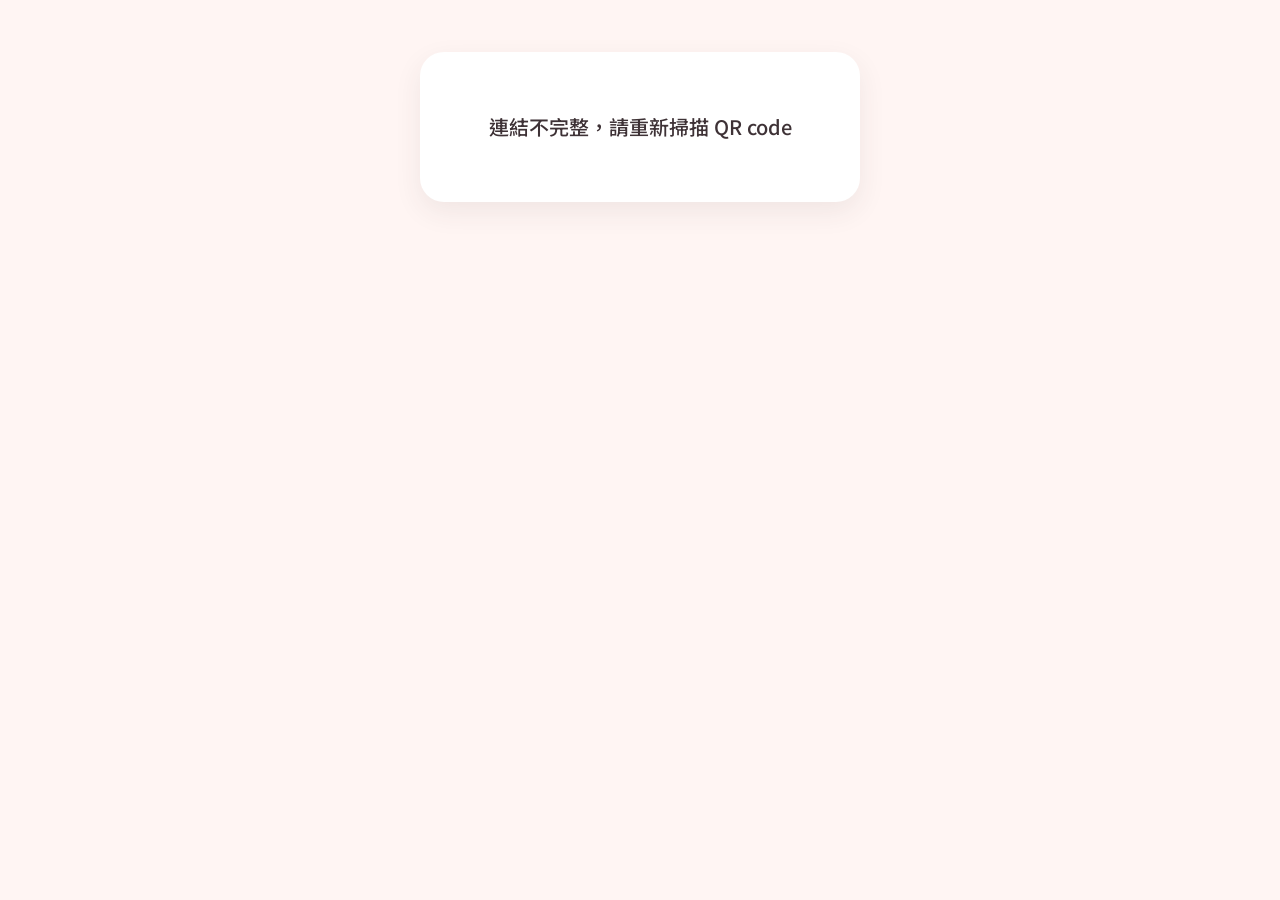
<file: checkin/index.html>
<!doctype html>
<html lang="zh-Hant">
<head>
<meta charset="utf-8">
<meta name="viewport" content="width=device-width,initial-scale=1,viewport-fit=cover">
<meta name="robots" content="noindex">
<title>活動報到</title>
<link rel="preconnect" href="https://fonts.googleapis.com">
<link rel="preconnect" href="https://fonts.gstatic.com" crossorigin>
<link rel="stylesheet" href="https://fonts.googleapis.com/css2?family=Noto+Sans+TC:wght@400;500;700&family=Nunito:wght@700&display=swap">
<style>
/* 報到頁：手機直式，與前台同一組配色 token；文字一律深色 */
:root {
  --bg: #FFF5F3; --surface: #FFFFFF; --primary: #F6B8C6; --secondary: #B9E2D3;
  --ink: #3E3236; --ink-soft: #6E5A60; --line: #EADCDF; --bad: #B5481C;
  --f-display: "Huninn", "Noto Sans TC", "Microsoft JhengHei", sans-serif;
  --f-body: "Noto Sans TC", "Microsoft JhengHei", sans-serif;
  --f-num: "Nunito", "Noto Sans TC", sans-serif;
}
:root[data-palette="mint"] { --bg: #F3FAF6; --primary: #A6DCC8; --secondary: #FFE3A1; --ink: #293F3A; --ink-soft: #4F6660; --line: #D6E8E0; }
:root[data-palette="lavender"] { --bg: #F6F4FB; --primary: #C9BCEB; --secondary: #B5D3F0; --ink: #312E45; --ink-soft: #595570; --line: #E0DCEE; }
* { box-sizing: border-box; }
[hidden] { display: none !important; }
html { -webkit-text-size-adjust: 100%; }
body {
  margin: 0; min-height: 100vh; background: var(--bg); color: var(--ink);
  font: 400 17px/1.6 var(--f-body); -webkit-font-smoothing: antialiased;
  padding: max(28px, env(safe-area-inset-top)) 16px max(28px, env(safe-area-inset-bottom));
}
main { max-width: 440px; margin: 0 auto; }
header { text-align: center; margin: 8px 0 24px; }
h1 { margin: 0; font: 400 32px/1.25 var(--f-display); letter-spacing: 0.03em; text-wrap: balance; }
.sub { margin: 6px 0 0; color: var(--ink-soft); font-size: 15px; }
.card {
  background: var(--surface); border-radius: 24px; padding: 28px 22px;
  box-shadow: 0 10px 28px rgba(62, 50, 54, 0.08);
}
label { display: block; font-weight: 700; margin-bottom: 10px; }
input {
  width: 100%; font: 700 26px/1.2 var(--f-num); letter-spacing: 0.06em; color: var(--ink);
  padding: 14px 16px; border-radius: 16px; border: 2px solid var(--line); background: var(--surface);
  outline: none; text-align: center;
}
input:focus { border-color: var(--primary); }
.err { color: var(--bad); font-weight: 500; margin: 10px 0 0; text-align: center; }
.btns { display: grid; gap: 12px; margin-top: 20px; }
button {
  font: 700 19px var(--f-body); color: var(--ink); border: 0; border-radius: 999px;
  padding: 15px 18px; min-height: 56px; background: var(--primary); cursor: pointer;
  display: inline-flex; align-items: center; justify-content: center; gap: 10px;
  -webkit-tap-highlight-color: transparent;
}
button.ghost { background: transparent; color: var(--ink-soft); font-weight: 500; font-size: 16px; min-height: 44px; padding: 8px; }
button:disabled { opacity: 0.75; cursor: default; }
.spin {
  width: 20px; height: 20px; border-radius: 50%; border: 3px solid rgba(0, 0, 0, 0.15);
  border-top-color: var(--ink); animation: spin 0.8s linear infinite;
}
@keyframes spin { to { transform: rotate(360deg); } }
.slow { margin: 14px 0 0; text-align: center; color: var(--ink-soft); font-size: 15px; }
.who { text-align: center; }
.who .nm { font: 400 34px/1.3 var(--f-display); }
.who .unit { color: var(--ink-soft); font-size: 18px; }
.elig {
  display: inline-block; margin-top: 14px; padding: 6px 18px; border-radius: 999px;
  background: var(--secondary); font-weight: 700;
}
.elig.no { background: var(--line); font-weight: 500; }
.done { text-align: center; }
.done .big { font: 700 28px/1.3 var(--f-body); margin: 0 0 4px; }
.done .event { font: 400 22px/1.3 var(--f-display); color: var(--ink-soft); margin: 0 0 20px; }
.done .time { margin-top: 16px; color: var(--ink-soft); }
.done .time b { font: 700 30px var(--f-num); color: var(--ink); margin-left: 6px; }
.done .shot { margin-top: 18px; font-size: 14px; color: var(--ink-soft); }
.msg { text-align: center; font: 500 20px/1.5 var(--f-body); padding: 12px 0; }
.center { text-align: center; color: var(--ink-soft); padding: 24px 0; }
@media (prefers-reduced-motion: reduce) { .spin { animation-duration: 2.4s; } }
</style>
</head>
<body>
<main>
  <header><h1 id="title"></h1><p class="sub" id="sub" hidden></p></header>
  <section class="card" id="view" aria-live="polite"><div class="center">載入中…</div></section>
</main>
<script>
(() => {
'use strict';

const API_VERSION = 1;
const PALETTE_KEYS = { primary: '--primary', secondary: '--secondary', bg: '--bg', ink: '--ink' };
const DEFAULT_TEXTS = {
  success: '報到成功', eligible: '具抽獎資格', ineligible: '本次無抽獎資格', closed: '報到已截止',
  notFound: '查無此工號，請至報到處', prep: '系統準備中，請稍後再試', ended: '活動已結束', screenshot: '請截圖保存',
};
const NET_FAIL = '目前連線不穩，請稍後重新掃描 QR code';
const SLOW = '人潮較多，正在為您排隊，請勿關閉此頁面';

const $view = document.getElementById('view');
const deployId = new URLSearchParams(location.search).get('e') || '';
const API = 'https://script.google.com/macros/s/' + encodeURIComponent(deployId) + '/exec';
let cfg = null;
let T = DEFAULT_TEXTS;

const esc = s => String(s == null ? '' : s).replace(/[&<>"]/g, c => ({ '&': '&amp;', '<': '&lt;', '>': '&gt;', '"': '&quot;' }[c]));
const sleep = ms => new Promise(r => setTimeout(r, ms));

// 與 GAS 端相同：去空白、全形轉半形、英文轉大寫
function normId(s) {
  return String(s || '')
    .replace(/[！-～]/g, c => String.fromCharCode(c.charCodeAt(0) - 0xFEE0))
    .replace(/[\s　]/g, '')
    .toUpperCase();
}

// ── 呼叫 GAS：失敗時以隨機間隔重試（1～3 秒起逐次拉長），最多約 30 秒 ──
async function fetchOnce(params, post, timeoutMs) {
  const ctrl = new AbortController();
  const timer = setTimeout(() => ctrl.abort(), timeoutMs);
  try {
    const res = post
      ? await fetch(API, { method: 'POST', body: JSON.stringify(params), headers: { 'Content-Type': 'text/plain;charset=utf-8' }, signal: ctrl.signal })
      : await fetch(API + '?' + new URLSearchParams(params), { signal: ctrl.signal });
    return await res.json();
  } finally {
    clearTimeout(timer);
  }
}

async function call(params, { post = false, onSlow } = {}) {
  const deadline = Date.now() + 30000;
  const slowTimer = onSlow ? setTimeout(onSlow, 3000) : null;
  let wait = 1000 + Math.random() * 2000;
  try {
    for (;;) {
      const left = deadline - Date.now();
      if (left < 1500) throw new Error('timeout');
      try {
        const data = await fetchOnce(params, post, Math.min(15000, left));
        if (data && (data.ok || data.code !== 'error')) return data;
      } catch (e) { /* 網路錯誤或不是 JSON，重試 */ }
      if (Date.now() + wait > deadline) throw new Error('timeout');
      await sleep(wait);
      wait = Math.min(wait * 1.6, 8000) * (0.8 + Math.random() * 0.4);
    }
  } finally {
    clearTimeout(slowTimer);
  }
}

// ── 畫面 ───────────────────────────────────────────
function render(html) { $view.innerHTML = html; }

function showMessage(text, retry) {
  render(`<p class="msg">${esc(text)}</p>` + (retry ? `<div class="btns"><button class="ghost" type="button" id="again">重新輸入</button></div>` : ''));
  if (retry) document.getElementById('again').onclick = () => showInput('');
}

function showInput(value, error) {
  render(`
    <form id="f" novalidate>
      <label for="id">請輸入工號</label>
      <input id="id" name="id" autocomplete="off" autocapitalize="characters" autocorrect="off" spellcheck="false" enterkeyhint="go" value="${esc(value)}">
      ${error ? `<p class="err">${esc(error)}</p>` : ''}
      <div class="btns"><button type="submit" id="go">下一步</button></div>
      <p class="slow" id="slow" hidden>${esc(SLOW)}</p>
    </form>`);
  const input = document.getElementById('id');
  input.focus();
  document.getElementById('f').onsubmit = e => { e.preventDefault(); lookup(input.value); };
}

function busyButton(btn, text) {
  btn.disabled = true;
  btn.innerHTML = `<span class="spin" aria-hidden="true"></span>${esc(text)}`;
}

function eligHTML(eligible) {
  return eligible ? `<span class="elig">✓ ${esc(T.eligible)}</span>` : `<span class="elig no">${esc(T.ineligible)}</span>`;
}

function whoHTML(r) {
  return `<div class="who"><div class="nm">${esc(r.name)}</div><div class="unit">（${esc(r.unit)}）</div>${eligHTML(r.eligible)}</div>`;
}

function showConfirm(r) {
  render(`
    ${whoHTML(r)}
    <div class="btns">
      <button type="button" id="ok">確認報到</button>
      <button type="button" class="ghost" id="no">不是我，重新輸入</button>
    </div>
    <p class="slow" id="slow" hidden>${esc(SLOW)}</p>`);
  document.getElementById('ok').onclick = () => checkin(r);
  document.getElementById('no').onclick = () => showInput('');
}

function showDone(r, already) {
  document.title = '報到完成';
  render(`
    <div class="done">
      <p class="big">${already ? `您已於 ${esc(r.time)} 完成報到` : '✅ ' + esc(T.success)}</p>
      <p class="event">${esc(cfg.title)}</p>
      <div class="who"><div class="nm">${esc(r.name)}</div><div class="unit">（${esc(r.unit)}）</div></div>
      <div class="time">報到時間<b>${esc(r.time)}</b></div>
      ${eligHTML(r.eligible)}
      <p class="shot">${esc(T.screenshot)}</p>
    </div>`);
}

function handleResult(r, typed) {
  switch (r.result) {
    case 'prep': return showMessage(T.prep);
    case 'ended': return showMessage(T.ended);
    case 'closed': return showMessage(T.closed, true);
    case 'notFound': return showInput(typed, T.notFound);
    case 'done': return showDone(r, false);
    case 'already': return showDone(r, true);
    case 'found': return r.time ? showDone(r, true) : showConfirm(r);
    default: return showMessage(NET_FAIL);
  }
}

// ── 流程 ───────────────────────────────────────────
async function lookup(raw) {
  const id = normId(raw);
  if (!id) return showInput('', '請輸入工號');
  busyButton(document.getElementById('go'), '查詢中…');
  try {
    const r = await call({ a: 'lookupId', id }, { onSlow: () => { document.getElementById('slow').hidden = false; } });
    handleResult(r, raw);
  } catch (e) {
    showMessage(NET_FAIL);
  }
}

async function checkin(person) {
  busyButton(document.getElementById('ok'), '報到中…');
  document.getElementById('no').hidden = true;
  try {
    const r = await call({ a: 'checkin', id: person.id }, { post: true, onSlow: () => { document.getElementById('slow').hidden = false; } });
    handleResult(r, person.id);
  } catch (e) {
    showMessage(NET_FAIL);
  }
}

function applyConfig(c) {
  T = Object.assign({}, DEFAULT_TEXTS);
  Object.keys(c.texts || {}).forEach(k => { if (c.texts[k]) T[k] = c.texts[k]; });
  const root = document.documentElement;
  const theme = c.theme || {};
  if (theme.palette && theme.palette !== 'strawberry') root.dataset.palette = theme.palette;
  Object.keys(PALETTE_KEYS).forEach(k => { if (theme.colors && theme.colors[k]) root.style.setProperty(PALETTE_KEYS[k], theme.colors[k]); });
  const font = theme.font || 'Huninn';
  const link = document.createElement('link');
  link.rel = 'stylesheet';
  link.href = 'https://fonts.googleapis.com/css2?family=' + encodeURIComponent(font).replace(/%20/g, '+') + '&display=swap';
  document.head.appendChild(link);
  root.style.setProperty('--f-display', `"${font.replace(/"/g, '')}", "Noto Sans TC", "Microsoft JhengHei", sans-serif`);
  if (c.title) {
    document.getElementById('title').textContent = c.title;
    document.title = c.title + '｜報到';
  }
  if (c.subtitle) {
    const sub = document.getElementById('sub');
    sub.textContent = c.subtitle; sub.hidden = false;
  }
}

async function start() {
  if (!/^[\w-]{20,}$/.test(deployId)) return showMessage('連結不完整，請重新掃描 QR code');
  render(`<div class="center"><span class="spin" style="display:inline-block;vertical-align:middle"></span> 載入中…</div><p class="slow" id="slow" hidden>${esc(SLOW)}</p>`);
  try {
    cfg = await call({ a: 'config' }, { onSlow: () => { document.getElementById('slow').hidden = false; } });
  } catch (e) {
    return showMessage(NET_FAIL);
  }
  if (!cfg.ok) return showMessage(NET_FAIL);
  if (cfg.apiVersion !== API_VERSION) return showMessage(`此活動需使用 /v${cfg.apiVersion}/ 網址，請洽報到處`);
  applyConfig(cfg);
  if (cfg.state === '準備中') return showMessage(T.prep);
  if (cfg.state === '已結束') return showMessage(T.ended);
  showInput('');
}

start();
})();
</script>
</body>
</html>
</file>
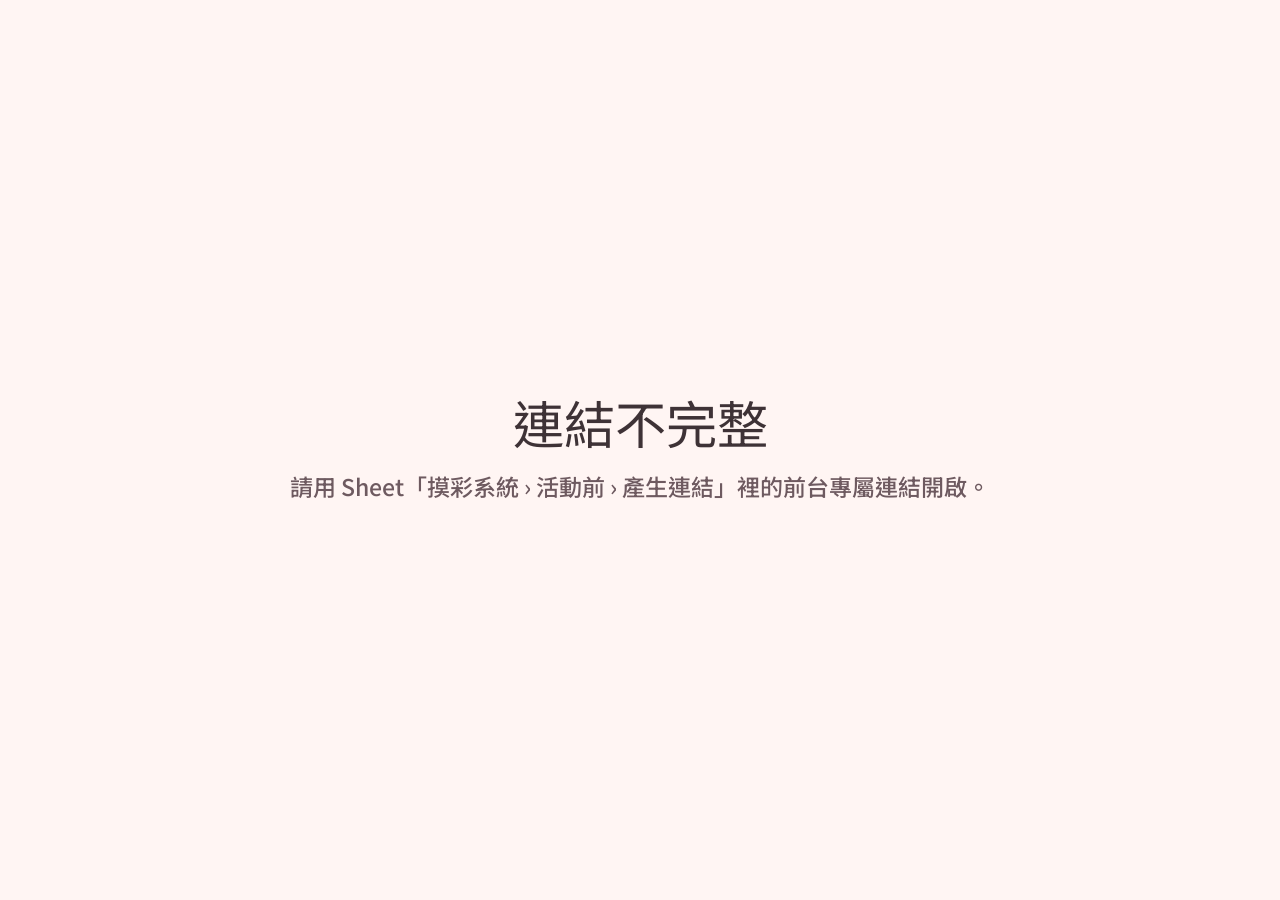
<file: stage/index.html>
<!doctype html>
<html lang="zh-Hant">
<head>
<meta charset="utf-8">
<meta name="viewport" content="width=device-width,initial-scale=1">
<meta name="robots" content="noindex">
<title>摸彩前台</title>
<link rel="preconnect" href="https://fonts.googleapis.com">
<link rel="preconnect" href="https://fonts.gstatic.com" crossorigin>
<link rel="stylesheet" href="https://fonts.googleapis.com/css2?family=Noto+Sans+TC:wght@400;500;700&family=Nunito:wght@700&display=swap">
<link rel="stylesheet" href="stage.css">
</head>
<body>
<div id="stage" aria-live="polite"></div>
<div id="black" hidden></div>
<div id="blocker" hidden></div>
<div id="banner" hidden></div>
<div id="toast"></div>
<div id="status" hidden></div>
<div id="sync" hidden></div>
<div id="focusDot" hidden title="點一下畫面，鍵盤才會有反應"></div>
<aside id="help" hidden>
  <h2>按鍵說明</h2>
  <table>
    <tr><td><kbd>→</kbd> <kbd>空白</kbd> <kbd>PgDn</kbd></td><td>下一頁、抽獎、補抽</td></tr>
    <tr><td><kbd>←</kbd> <kbd>PgUp</kbd></td><td>上一頁；在主頁時回看已完成的獎項</td></tr>
    <tr><td><kbd>X</kbd> → 數字 → <kbd>Enter</kbd></td><td>作廢／取消作廢指定格子（<kbd>0</kbd>＝第 10 格，<kbd>Esc</kbd> 取消）</td></tr>
    <tr><td><kbd>B</kbd></td><td>黑畫面</td></tr>
    <tr><td><kbd>F</kbd></td><td>全螢幕</td></tr>
    <tr><td><kbd>?</kbd></td><td>顯示或隱藏這個說明與狀態列</td></tr>
  </table>
</aside>

<script src="../vendor/qrcode.js"></script>
<script src="sync.js"></script>
<script>
(() => {
'use strict';

const PALETTES = { strawberry: '草莓牛奶', mint: '薄荷檸檬', lavender: '薰衣草藍莓' };
const PAGE_NAMES = { home: '主頁', prize: '獎項頁', draw: '抽獎頁', recall: '回看' };
const REDUCED = matchMedia('(prefers-reduced-motion: reduce)').matches;
const params = new URLSearchParams(location.search);
const E = params.get('e') || '';
const K = params.get('k') || '';
const API = 'https://script.google.com/macros/s/' + encodeURIComponent(E) + '/exec';

const $stage = document.getElementById('stage');
const $black = document.getElementById('black');
const $blocker = document.getElementById('blocker');
const $banner = document.getElementById('banner');
const $toast = document.getElementById('toast');
const $status = document.getElementById('status');
const $sync = document.getElementById('sync');
const $help = document.getElementById('help');
const $focusDot = document.getElementById('focusDot');

// ── 狀態 ───────────────────────────────────────────────
// M：從後端載入、以操作紀錄推導出的抽獎狀態；U：畫面狀態
const M = {
  loaded: false, version: 0, prizeChanged: false, versionMismatch: false,
  prizes: [], people: [], byId: {}, ops: [], opIds: new Set(),
  slots: [], done: [], completed: [], used: new Set(), recallLocked: false,
};
const U = {
  page: 'home', cur: 0, recallPos: 0, voidSel: null, busy: 0, black: false, help: false,
  sysState: '', checkins: 0, nextPrizeName: '', blocked: '', assets: { total: 0, done: 0, failed: 0 },
};
const ASSET = { home: '', prize: '', draw: '', logo: '', photo: {} };
let cfg = { title: '', subtitle: '', theme: {} };

const Sync = createSync({
  e: E, k: K,
  version: () => M.version,
  report: () => ({ page: PAGE_NAMES[U.page] || U.page, prize: U.page === 'home' ? '' : (curPrize() || {}).name || '' }),
});

// ── 工具 ───────────────────────────────────────────────
const esc = s => String(s).replace(/[&<>"]/g, c => ({ '&': '&amp;', '<': '&lt;', '>': '&gt;', '"': '&quot;' }[c]));
const sleep = ms => new Promise(r => setTimeout(r, ms));
let toastTimer;
function toast(msg, ms) {
  $toast.textContent = msg;
  $toast.classList.add('show');
  clearTimeout(toastTimer);
  toastTimer = setTimeout(() => $toast.classList.remove('show'), ms || 2200);
}
function scale() {
  const s = Math.min(innerWidth / 1920, innerHeight / 1080);
  $stage.style.transform = `translate(${(innerWidth - 1920 * s) / 2}px, ${(innerHeight - 1080 * s) / 2}px) scale(${s})`;
  $stage.dataset.s = s;
}

// ── 亂數：crypto.getRandomValues＋拒絕取樣，每人機率相等 ──
function randInt(n) {
  const limit = Math.floor(0x100000000 / n) * n;
  const buf = new Uint32Array(1);
  let x;
  do { crypto.getRandomValues(buf); x = buf[0]; } while (x >= limit);
  return x % n;
}
function available() { return M.people.filter(p => !M.used.has(p.id)); }
function pick(n) {
  const pool = available();
  const out = [];
  for (let i = 0; i < n; i++) out.push(pool.splice(randInt(pool.length), 1)[0]);
  return out;
}
// 滾動畫面用的名字只是動畫，與結果無關
function rollName() {
  const src = available();
  const list = src.length ? src : M.people;
  return list[Math.floor(Math.random() * list.length)] || { unit: '', name: '…', tag: '' };
}

// ── 操作紀錄 → 抽獎狀態 ────────────────────────────────
function resetModel() {
  M.slots = M.prizes.map(p => Array.from({ length: p.qty }, () => ({ state: 'empty', person: null, history: [], redrawn: false })));
  M.done = M.prizes.map(() => false);
  M.completed = [];
  M.used = new Set();
  M.recallLocked = false;
}
function applyOp(op) {
  const slots = M.slots[op.p];
  if (!slots) return;
  const slot = slots[op.s];
  if (op.t === 'draw' && slot) {
    const person = M.byId[op.w];
    if (!person) return;
    if (M.completed.length && M.completed[M.completed.length - 1] !== op.p) M.recallLocked = true;
    slot.history.push(op.w);
    slot.person = person; slot.state = 'won'; slot.redrawn = slot.history.length > 1;
    M.used.add(op.w);
  } else if (op.t === 'void' && slot && slot.state === 'won' && slot.person.id === op.w) {
    slot.state = 'void';
  } else if (op.t === 'unvoid' && slot && slot.state === 'void' && slot.person.id === op.w) {
    slot.state = 'won';
  } else if (op.t === 'complete' && !M.done[op.p]) {
    M.done[op.p] = true;
    M.completed.push(op.p);
    M.recallLocked = false;
  }
}
function addOps(ops) {
  ops.forEach(op => {
    if (!op || M.opIds.has(op.id)) return;
    M.opIds.add(op.id);
    M.ops.push(op);
    applyOp(op);
  });
}
function record(op) {
  if (!canWrite()) return null;
  const full = Sync.enqueue(op);
  addOps([full]);
  return full;
}
function canWrite() {
  if (U.blocked) return false;
  if (M.prizeChanged) { toast('獎項在鎖定後被修改，不能抽獎。請後台解除鎖定後重新鎖定。', 4000); return false; }
  if (M.versionMismatch) { toast('名單已更新，請回主頁按 F5 重新載入。', 4000); return false; }
  return true;
}

function curPrize() {
  if (U.page === 'recall') return M.prizes[M.completed[U.recallPos]];
  return M.prizes[U.cur];
}
function curIndex() { return U.page === 'recall' ? M.completed[U.recallPos] : U.cur; }
function started(i) { return M.slots[i].some(s => s.state !== 'empty'); }
// 下一個獎項：進行到一半的優先，其次是後台指定的，最後照排序
function nextPrizeIndex() {
  const inProgress = M.prizes.findIndex((p, i) => !M.done[i] && started(i));
  if (inProgress >= 0) return inProgress;
  if (U.nextPrizeName) {
    const i = M.prizes.findIndex((p, j) => p.name === U.nextPrizeName && !M.done[j]);
    if (i >= 0) return i;
  }
  return M.prizes.findIndex((p, i) => !M.done[i]);
}
function isEditable(idx) {
  return !M.recallLocked && M.completed.length > 0 && M.completed[M.completed.length - 1] === idx;
}

// ── 頁面 ───────────────────────────────────────────────
let $page = null;
let cells = [];

function go(page) {
  stopAllRolls();
  U.voidSel = null;
  U.page = page;
  const old = $page;
  $page = document.createElement('div');
  $page.className = 'page';
  const bg = page === 'home' ? ASSET.home : page === 'prize' ? ASSET.prize : ASSET.draw;
  if (bg) { $page.classList.add('has-bg'); $page.style.backgroundImage = `url("${bg}")`; }
  $page.innerHTML = buildPage();
  $stage.appendChild($page);
  if (old) { old.classList.add('out'); setTimeout(() => old.remove(), 320); }
  afterRender();
  updateStatus();
}
function buildPage() {
  if (U.page === 'home') return homeHTML();
  if (U.page === 'prize') return prizeHTML(M.prizes[U.cur]);
  if (U.page === 'draw') return drawHTML(U.cur, false);
  if (U.page === 'recall') return drawHTML(M.completed[U.recallPos], true);
  return '';
}
function homeHTML() {
  const open = U.sysState === '報到中';
  const ended = U.sysState === '已結束';
  return `
  <div class="logo-area">${ASSET.logo ? `<img src="${ASSET.logo}" alt="">` : ''}</div>
  ${cfg.theme.showTitle !== false && (cfg.title || cfg.subtitle) ? `<div class="home-title">
    ${cfg.title ? `<h1>${esc(cfg.title)}</h1>` : ''}
    ${cfg.subtitle ? `<p>${esc(cfg.subtitle)}</p>` : ''}
  </div>` : ''}
  ${ended ? '<div class="home-note">活動已結束</div>' : ''}
  <div class="qr-card ${open ? '' : 'off'}">
    <div class="qr"></div>
    <div class="qr-count"><span>已報到</span><b>${U.checkins}</b></div>
  </div>`;
}
// 獎項頁與抽獎頁左上角：Logo（設定可開關）＋活動名稱（設定可開關）
function cornerParts() {
  return {
    logo: cfg.theme.logoAll && ASSET.logo ? ASSET.logo : '',
    title: cfg.theme.showTitle !== false && cfg.title ? cfg.title : '',
  };
}
function prizeHTML(p) {
  const url = p.photo && ASSET.photo[p.photo];
  const photo = url
    ? `<div class="photo"><img src="${url}" alt=""></div>`
    : `<div class="photo none"><span class="big">${p.qty}</span><span class="unit">名</span></div>`;
  const c = cornerParts();
  const corner = c.logo || c.title
    ? `<div class="corner">${c.logo ? `<img src="${c.logo}" alt="">` : ''}${c.title ? `<span>${esc(c.title)}</span>` : ''}</div>` : '';
  return `
  ${corner}
  ${photo}
  <div class="prize-info">
    <h2 class="item">${esc(p.name)}</h2>
    ${p.desc ? `<p class="desc">${esc(p.desc)}</p>` : ''}
    <div class="qty-line">
      <span class="qty">共<b>${p.qty}</b>名</span>
      <span class="mode-tag">${esc(p.mode)}</span>
    </div>
  </div>`;
}
function drawHTML(idx, recall) {
  const p = M.prizes[idx];
  const slots = M.slots[idx];
  const n = slots.length;
  const drawn = slots.filter(s => s.state !== 'empty').length;
  const cls = n >= 6 ? 'c2' : 'c1' + (n === 1 ? ' solo' : '');
  const right = recall ? '<span class="done-chip">已完成</span>' : `<span class="bar-prog">${drawn} / ${n}</span>`;
  const cellsHTML = slots.map((s, i) => `
    <div class="cell" data-i="${i}">
      <div class="badge">${i + 1}</div>
      <div class="win"></div>
      <span class="redo">補抽</span>
      <span class="mark">作廢</span>
    </div>`).join('');
  const c = cornerParts();
  return `
  <header class="bar">
    ${c.logo ? `<img class="bar-logo" src="${c.logo}" alt="">` : ''}
    <div class="bar-main">
      ${c.title ? `<div class="bar-event">${esc(c.title)}</div>` : ''}
      <div class="bar-title">${esc(p.name.replace(/\s*\n\s*/g, ' '))}</div>
    </div>
    ${right}
  </header>
  <div class="names ${cls}" style="--rows:${Math.ceil(n / 2)}">${cellsHTML}</div>
  <div class="void-hint" hidden></div>`;
}

function labelHTML(p) {
  if (!p) return '<div class="label"></div>';
  const tag = p.tag ? `<span class="tag">${esc(p.tag)}</span>` : '';
  return `<div class="label"><span class="unit">${esc(p.unit)}</span><span class="sep">_</span><span class="nm">${esc(p.name)}</span>${tag}</div>`;
}
function fitLabel(label) {
  if (!label) return;
  const cell = label.closest('.cell');
  if (!cell) return;
  const ns = parseFloat(getComputedStyle(cell).getPropertyValue('--ns')) || 72;
  let us = ns * 0.6, nsz = ns;
  label.style.setProperty('--us', us + 'px');
  label.style.setProperty('--nsz', nsz + 'px');
  // 名字太長時，先縮單位名稱，再縮姓名
  while (label.scrollWidth > label.clientWidth && us > ns * 0.34) { us -= 2; label.style.setProperty('--us', us + 'px'); }
  while (label.scrollWidth > label.clientWidth && nsz > ns * 0.55) { nsz -= 2; label.style.setProperty('--nsz', nsz + 'px'); }
}

// 獎項頁名稱與說明：先只在空格與換行處斷行，放不下先縮字，再放不下才允許字中斷行，從大字重新縮
function fitPrizeTitle() {
  if (!$page) return;
  const h = $page.querySelector('.item');
  const d = $page.querySelector('.desc');
  if (h) fitBlock(h, 96, 72, 40, d ? 380 : 600);
  if (d) fitBlock(d, 48, 40, 28, 260);
}
function fitBlock(h, max, keepMin, min, maxH) {
  const fits = () => h.scrollWidth <= h.clientWidth + 1 && h.offsetHeight <= maxH;
  const shrink = (from, min) => {
    let size = from;
    h.style.fontSize = size + 'px';
    while (!fits() && size > min) { size -= 4; h.style.fontSize = size + 'px'; }
    return fits();
  };
  h.style.wordBreak = '';
  if (shrink(max, keepMin)) return;
  h.style.wordBreak = 'normal';
  shrink(max, min);
}
// 抽獎頁標題列：先縮字維持一行（最小 40px）；放不下改成兩行（最小 30px），必要時字中斷行
function fitBarTitle() {
  const t = $page && $page.querySelector('.bar-title');
  if (!t) return;
  let size = 56;
  t.classList.remove('two');
  t.style.wordBreak = '';
  t.style.fontSize = size + 'px';
  while (t.scrollWidth > t.clientWidth + 1 && size > 40) { size -= 2; t.style.fontSize = size + 'px'; }
  if (t.scrollWidth <= t.clientWidth + 1) return;
  t.classList.add('two');
  size = 48;
  t.style.fontSize = size + 'px';
  if (t.scrollWidth > t.clientWidth + 1) t.style.wordBreak = 'normal';
  const tooBig = () => t.scrollHeight > t.clientHeight + 1 || t.scrollWidth > t.clientWidth + 1;
  while (tooBig() && size > 30) { size -= 2; t.style.fontSize = size + 'px'; }
}

function afterRender() {
  cells = Array.from($page.querySelectorAll('.cell[data-i]'));
  fitPrizeTitle();
  fitBarTitle();
  if (U.page === 'home') renderQR();
  if (U.page === 'draw' || U.page === 'recall') {
    const idx = curIndex();
    M.slots[idx].forEach((s, i) => paintCell(i, s));
    if (U.page === 'draw' && !started(idx)) {
      const p = M.prizes[idx];
      const empties = M.slots[idx].map((s, i) => i);
      (p.mode === '一次抽完' ? empties : [0]).forEach(i => startRoll(cells[i]));
    }
  }
}
function paintCell(i, s) {
  const cell = cells[i];
  if (!cell) return;
  cell.classList.remove('rolling', 'won', 'void', 'landed', 'pickable', 'selected', 'redrawn');
  const win = cell.querySelector('.win');
  if (s.state === 'empty') { win.innerHTML = ''; return; }
  cell.classList.add(s.state);
  if (s.redrawn) cell.classList.add('redrawn');
  win.innerHTML = labelHTML(s.person);
  fitLabel(win.querySelector('.label'));
}
function updateProgress() {
  const el = $page && $page.querySelector('.bar-prog');
  if (!el) return;
  const slots = M.slots[curIndex()];
  el.textContent = `${slots.filter(s => s.state !== 'empty').length} / ${slots.length}`;
}

// ── QR code（本機產生）────────────────────────────────
function renderQR() {
  const box = ($page && $page.querySelector('.qr'));
  if (!box || typeof qrcode !== 'function') return;
  const url = new URL('../checkin/?e=' + encodeURIComponent(E), location.href).href;
  const qr = qrcode(0, 'M');
  qr.addData(url);
  qr.make();
  const n = qr.getModuleCount(), quiet = 2, cell = Math.floor(256 / (n + quiet * 2));
  const c = document.createElement('canvas');
  c.width = c.height = cell * (n + quiet * 2);
  const g = c.getContext('2d');
  g.fillStyle = '#ffffff'; g.fillRect(0, 0, c.width, c.height);
  g.fillStyle = getComputedStyle(document.documentElement).getPropertyValue('--ink').trim() || '#333';
  for (let r = 0; r < n; r++) for (let k = 0; k < n; k++) if (qr.isDark(r, k)) g.fillRect((k + quiet) * cell, (r + quiet) * cell, cell, cell);
  box.innerHTML = '';
  box.appendChild(c);
}

// ── 拉霸動畫 ───────────────────────────────────────────
function reelStyle() { return ['A', 'B', 'C'].indexOf(cfg.theme.reel) >= 0 ? cfg.theme.reel : 'A'; }
function stopAllRolls() {
  cells.forEach(c => { clearInterval(c._timer); clearTimeout(c._t2); c._rolling = false; });
}
function startRoll(cell) {
  if (!cell) return;
  clearInterval(cell._timer);
  cell._rolling = true;
  cell.classList.remove('won', 'void', 'landed');
  cell.classList.add('rolling');
  const win = cell.querySelector('.win');
  const style = reelStyle();
  if (REDUCED) { win.innerHTML = '<div class="label"><span class="nm">…</span></div>'; return; }
  if (style === 'A') {
    win.innerHTML = labelHTML(rollName());
    cell._timer = setInterval(() => {
      win.innerHTML = labelHTML(rollName());
      const l = win.firstElementChild;
      if (l) l.style.transform = `translateY(${(Math.random() * 12 - 6).toFixed(1)}px)`;
    }, 50);
  } else if (style === 'B') {
    const names = Array.from({ length: 12 }, rollName);
    const rows = names.concat(names).map(p => `<div class="row">${labelHTML(p)}</div>`).join('');
    win.innerHTML = `<div class="reel"><div class="strip loop">${rows}</div></div>`;
  } else {
    win.innerHTML = '<div class="flip"><div class="face front">？</div><div class="face back"></div></div>';
  }
}
function land(cell, person, redrawn) {
  clearInterval(cell._timer);
  cell._rolling = false;
  const win = cell.querySelector('.win');
  win.innerHTML = labelHTML(person);
  cell.classList.remove('rolling');
  cell.classList.add('won');
  cell.classList.toggle('redrawn', !!redrawn);
  fitLabel(win.querySelector('.label'));
  if (REDUCED) { win.firstElementChild.classList.add('fadein'); return; }
  void cell.offsetWidth;
  cell.classList.add('landed');
}
function stopRoll(cell, person, redrawn) {
  return new Promise(resolve => {
    const win = cell.querySelector('.win');
    const style = reelStyle();
    const done = () => { land(cell, person, redrawn); setTimeout(resolve, REDUCED ? 60 : 340); };
    if (REDUCED) { done(); return; }
    if (style === 'A') {
      clearInterval(cell._timer);
      const delays = [];
      let d = 50, t = 0;
      while (t < 1900) { delays.push(d); t += d; d = Math.min(400, d * 1.16); }
      let k = 0;
      const step = () => {
        if (k >= delays.length) { done(); return; }
        win.innerHTML = labelHTML(rollName());
        cell._t2 = setTimeout(step, delays[k++]);
      };
      step();
    } else if (style === 'B') {
      const h = cell.getBoundingClientRect().height / (parseFloat($stage.dataset.s) || 1);
      const count = 22;
      const rows = Array.from({ length: count }, rollName).concat([person])
        .map(p => `<div class="row">${labelHTML(p)}</div>`).join('');
      win.innerHTML = `<div class="reel"><div class="strip">${rows}</div></div>`;
      const strip = win.querySelector('.strip');
      strip.style.transform = 'translateY(0)';
      void strip.offsetWidth;
      strip.style.transition = 'transform 2500ms cubic-bezier(.15,.8,.3,1.06)';
      strip.style.transform = `translateY(${-count * h}px)`;
      let finished = false;
      const fin = () => { if (!finished) { finished = true; done(); } };
      strip.addEventListener('transitionend', fin, { once: true });
      setTimeout(fin, 2700);
    } else {
      let flip = win.querySelector('.flip');
      if (!flip) {
        win.innerHTML = '<div class="flip"><div class="face front">？</div><div class="face back"></div></div>';
        flip = win.querySelector('.flip');
      }
      flip.querySelector('.back').innerHTML = labelHTML(person);
      fitLabel(flip.querySelector('.back .label'));
      void flip.offsetWidth;
      flip.classList.add('on');
      setTimeout(done, 640);
    }
  });
}
async function busy(fn) {
  U.busy++;
  try { await fn(); } finally { U.busy--; }
}

// ── 抽獎流程 ───────────────────────────────────────────
function notEnough() { toast('抽獎池人數不夠，請通知後台。', 4000); }

// 等著被停下的格子：正在滾動、還沒有有效結果（空格或作廢格）
function waitingCells(idx) {
  return M.slots[idx].map((s, i) => (cells[i] && cells[i]._rolling && s.state !== 'won') ? i : -1).filter(i => i >= 0);
}
// 每一次抽獎都是兩下：第一下開始滾動，第二下停下並決定結果
async function stopWaiting(idx, list) {
  if (available().length < list.length) { notEnough(); return; }
  if (!canWrite()) return;
  const slots = M.slots[idx];
  const redraws = list.map(i => slots[i].state === 'void');
  // 按下停止的瞬間決定結果、寫入本機並送出，之後的動畫只是呈現
  const winners = pick(list.length);
  winners.forEach((w, k) => record(Object.assign({ t: 'draw', p: idx, s: list[k], w: w.id }, redraws[k] ? { r: 1 } : {})));
  await busy(() => Promise.all(list.map((i, k) =>
    sleep(k * 500).then(() => stopRoll(cells[i], winners[k], redraws[k])).then(updateProgress))));
}
function startRedraw(idx, i) {
  if (!available().length) { notEnough(); return; }
  startRoll(cells[i]);
}
async function drawNext(idx) {
  const waiting = waitingCells(idx);
  if (waiting.length) return stopWaiting(idx, waiting);
  const p = M.prizes[idx];
  const slots = M.slots[idx];
  const voidIdx = slots.findIndex(s => s.state === 'void');
  if (voidIdx >= 0) { startRedraw(idx, voidIdx); return; }
  const empties = slots.map((s, i) => s.state === 'empty' ? i : -1).filter(i => i >= 0);
  if (!empties.length) {
    if (!M.done[idx]) record({ t: 'complete', p: idx });
    go('home');
    return;
  }
  const list = p.mode === '一次抽完' ? empties : [empties[0]];
  if (available().length < list.length) { notEnough(); return; }
  list.forEach(i => startRoll(cells[i]));
}

function next() {
  if (U.page === 'home') {
    if (!M.loaded) { toast(U.sysState === '已鎖定' || U.sysState === '抽獎中' ? '名單載入中，請稍候' : '後台鎖定名單後才能開始抽獎'); return; }
    const i = nextPrizeIndex();
    if (i < 0) { toast('所有獎項都已抽完'); return; }
    U.cur = i; go('prize');
  } else if (U.page === 'prize') {
    go('draw');
  } else if (U.page === 'draw') {
    drawNext(U.cur);
  } else if (U.page === 'recall') {
    const idx = M.completed[U.recallPos];
    if (isEditable(idx)) {
      const waiting = waitingCells(idx);
      if (waiting.length) { stopWaiting(idx, waiting); return; }
      const v = M.slots[idx].findIndex(s => s.state === 'void');
      if (v >= 0) { startRedraw(idx, v); return; }
    }
    if (U.recallPos < M.completed.length - 1) { U.recallPos++; go('recall'); } else go('home');
  }
}
function prev() {
  if (U.page === 'home') {
    if (!M.completed.length) return;
    U.recallPos = M.completed.length - 1; go('recall');
  } else if (U.page === 'prize') {
    go('home');
  } else if (U.page === 'draw') {
    if (!started(U.cur)) go('prize');
  } else if (U.page === 'recall') {
    if (U.recallPos > 0) { U.recallPos--; go('recall'); }
  }
}

// ── 作廢 ───────────────────────────────────────────────
function canVoidHere() {
  if (U.page === 'draw') return true;
  if (U.page === 'recall') return isEditable(M.completed[U.recallPos]);
  return false;
}
function pickableSlots() {
  return M.slots[curIndex()].map((s, i) => (s.state === 'won' || s.state === 'void') ? i : -1).filter(i => i >= 0);
}
function startVoid() {
  if (!canVoidHere()) {
    if (U.page === 'recall') toast('這個獎項已經不能作廢（下一個獎項已開抽）');
    return;
  }
  if (waitingCells(curIndex()).length) { toast('請先按 → 停下滾動中的格子'); return; }
  const list = pickableSlots();
  if (!list.length) return;
  U.voidSel = { slot: null };
  list.forEach(i => cells[i].classList.add('pickable'));
  setHint('選擇要作廢的格子：按數字鍵（0＝第 10 格），Esc 取消');
  if (list.length === 1) selectSlot(list[0]);
}
function selectSlot(i) {
  if (!U.voidSel || pickableSlots().indexOf(i) < 0) return;
  cells.forEach(c => c.classList.remove('selected'));
  cells[i].classList.add('selected');
  U.voidSel.slot = i;
  const s = M.slots[curIndex()][i];
  const who = `${s.person.unit}_${s.person.name}`;
  setHint(s.state === 'won'
    ? `作廢第 ${i + 1} 格：${who}？Enter 確認／Esc 取消`
    : `取消作廢第 ${i + 1} 格：${who}，恢復為得獎人？Enter 確認／Esc 取消`);
}
function confirmVoid() {
  if (!U.voidSel || U.voidSel.slot == null) return;
  const i = U.voidSel.slot;
  const idx = curIndex();
  const s = M.slots[idx][i];
  endVoid();
  if (!record({ t: s.state === 'won' ? 'void' : 'unvoid', p: idx, s: i, w: s.person.id })) return;
  paintCell(i, s);
}
function endVoid() {
  U.voidSel = null;
  cells.forEach(c => c.classList.remove('pickable', 'selected'));
  setHint('');
}
function setHint(t) {
  const h = ($page && $page.querySelector('.void-hint'));
  if (!h) return;
  h.textContent = t; h.hidden = !t;
}

// ── 狀態列、阻擋畫面 ─────────────────────────────────
function updateStatus() {
  const st = Sync.status();
  const a = U.assets;
  const assets = !a.total ? '素材：沒有' : a.done + a.failed < a.total ? `素材載入中 ${a.done}/${a.total}` : a.failed ? `素材已就緒（${a.failed} 張失敗）` : '素材已就緒 ✓';
  $status.textContent = `前台代號 ${st.code}｜名單版本 ${M.version || '—'}｜待同步 ${st.pending}｜${assets}｜${PALETTES[cfg.theme.palette] || ''}・拉霸 ${reelStyle()}｜${PAGE_NAMES[U.page]}`;
  $status.hidden = !U.help;
  $sync.hidden = !st.pending && st.online;
  $sync.textContent = !st.online ? `離線中，待同步 ${st.pending} 筆` : `待同步 ${st.pending} 筆`;
  const warn = M.prizeChanged ? '獎項在鎖定後被修改：請後台「解除鎖定」後重新鎖定，再按 F5 重新載入'
    : M.versionMismatch ? '名單已更新：請回到主頁按 F5 重新載入'
    : st.lastError || '';
  $banner.textContent = warn; $banner.hidden = !warn;
}
function block(kind, data) {
  U.blocked = kind;
  if (!kind) { $blocker.hidden = true; return; }
  endVoid();
  if (kind === 'notActive') {
    const pending = Sync.status().pending;
    $blocker.innerHTML = `<div><h2>另一台前台作用中</h2><p>要由這台接手，請後台按「摸彩系統 › 活動當天 › 強制切換前台」，輸入接手代號：</p>
      <div class="code">${esc(Sync.code)}</div>
      ${pending ? `<p>⚠️ 這台還有 ${pending} 筆抽獎結果沒有寫進 Sheet，請通知後台以台下結果人工核對。</p>` : ''}</div>`;
  } else if (kind === 'badKey') {
    $blocker.innerHTML = '<div><h2>前台連結已失效</h2><p>請向後台索取新的前台專屬連結（摸彩系統 › 活動前 › 產生連結）。</p></div>';
  } else if (kind === 'badLink') {
    $blocker.innerHTML = '<div><h2>連結不完整</h2><p>請用 Sheet「摸彩系統 › 活動前 › 產生連結」裡的前台專屬連結開啟。</p></div>';
  } else if (kind === 'outdated') {
    $blocker.innerHTML = '<div><h2>後台程式版本太舊</h2><p>這個部署還沒有前台功能。請系統管理者到 Apps Script「部署 › 管理部署作業」，編輯<b>現有的</b>部署，把版本改成最新（不要新增部署，部署 ID 會變）。</p></div>';
  } else if (kind === 'apiVersion') {
    $blocker.innerHTML = `<div><h2>前台版本與這場活動不相容</h2><p>此活動需使用 /v${esc(data)}/ 網址。</p></div>`;
  }
  $blocker.hidden = false;
}

// ── 載入 ───────────────────────────────────────────────
async function loadConfig() {
  for (let i = 0; i < 5; i++) {
    try {
      const r = await (await fetch(API + '?a=config')).json();
      if (r.ok) return r;
    } catch (err) { /* 重試 */ }
    await sleep(2000 * (i + 1));
  }
  return null;
}
function applyTheme(c) {
  const root = document.documentElement;
  const t = c.theme || {};
  if (t.palette && t.palette !== 'strawberry') root.dataset.palette = t.palette;
  const map = { primary: '--primary', secondary: '--secondary', bg: '--bg', ink: '--ink' };
  Object.keys(map).forEach(k => { if (t.colors && t.colors[k]) root.style.setProperty(map[k], t.colors[k]); });
  const font = (t.font || 'Huninn').replace(/"/g, '');
  const link = document.createElement('link');
  link.rel = 'stylesheet';
  link.href = 'https://fonts.googleapis.com/css2?family=' + encodeURIComponent(font).replace(/%20/g, '+') + '&display=swap';
  document.head.appendChild(link);
  root.style.setProperty('--f-display', `"${font}", "Noto Sans TC", "Microsoft JhengHei", sans-serif`);
  if (c.title) document.title = c.title + '｜前台';
}

// 鎖定前先載入主頁背景與 Logo
async function preloadHome() {
  try {
    const r = await Sync.load();
    if (r.ok && !r.ready && r.assets) await loadAssets(r.assets);
  } catch (err) { /* 連不上就等鎖定後一起載入 */ }
}

let loading = false;
async function loadDraw() {
  if (loading) return;
  loading = true;
  try {
    let r = null;
    try { r = await Sync.load(); } catch (err) {
      const cached = Sync.cachedLoad();
      if (cached) { r = cached; toast('目前離線，先用上次載入的名單，連線後自動補寫', 4000); }
    }
    if (!r) { setTimeout(() => { loading = false; loadDraw(); }, 5000); return; }
    if (!r.ok) { if (r.code === 'badKey') block('badKey'); else if (r.code === 'badAction') block('outdated'); return; }
    if (!r.ready) return;
    Sync.resetForVersion(r.version);
    M.version = r.version;
    M.prizeChanged = !!r.prizeChanged;
    M.versionMismatch = false;
    M.prizes = r.prizes;
    M.people = r.pool.map(x => ({ id: x.id, unit: x.unit, name: x.name, tag: x.display.slice((x.unit + '_' + x.name).length) }));
    M.byId = {};
    M.people.forEach(p => { M.byId[p.id] = p; });
    M.ops = []; M.opIds = new Set();
    resetModel();
    addOps(r.ops);
    addOps(Sync.pendingOps());
    M.loaded = true;
    if (U.page !== 'home' && !U.busy) go('home');
    updateStatus();
    loadAssets(r.assets || []);
  } finally {
    loading = false;
  }
}
// 逐張下載素材，失敗只重試那一張；已經載入過的不重複下載
const loadedAssets = {};
async function loadAssets(list) {
  U.assets = { total: list.length, done: 0, failed: 0 };
  updateStatus();
  for (const a of list) {
    if (loadedAssets[a.id]) { U.assets.done++; continue; }
    const r = await Sync.asset(a.id);
    if (r && r.data) {
      const bytes = Uint8Array.from(atob(r.data), c => c.charCodeAt(0));
      const url = URL.createObjectURL(new Blob([bytes], { type: r.mime }));
      if (a.role.indexOf('photo:') === 0) ASSET.photo[a.role.slice(6)] = url;
      else ASSET[a.role] = url;
      await new Promise(res => { const img = new Image(); img.onload = img.onerror = res; img.src = url; });
      loadedAssets[a.id] = true;
      U.assets.done++;
    } else {
      U.assets.failed++;
    }
    updateStatus();
  }
  if (U.page === 'home' && !U.busy) go('home');
}

function onBeat(r) {
  if (r.rejected) { updateStatus(); return; }
  if (!r.ok) { if (r.code === 'badKey') block('badKey'); else if (r.code === 'badAction') block('outdated'); return; }
  if (r.apiVersion && r.apiVersion !== 1) { block('apiVersion', r.apiVersion); return; }
  const wasState = U.sysState;
  U.sysState = r.state;
  if (r.active === false) { if (U.blocked !== 'notActive') block('notActive'); return; }
  if (U.blocked === 'notActive') { block(''); M.loaded = false; loadDraw(); }

  if (typeof r.checkins === 'number') {
    U.checkins = r.checkins;
    const el = ($page && $page.querySelector('.qr-count b'));
    if (el) el.textContent = r.checkins;
  }
  if (wasState !== r.state && U.page === 'home' && !U.busy) go('home');
  const drawable = r.state === '已鎖定' || r.state === '抽獎中';
  // 後台解除鎖定時放下已載入的名單，重新鎖定後再載入新版本
  if (!drawable && M.loaded && r.state !== '已結束') { M.loaded = false; if (!U.busy) go('home'); }
  if (drawable && !M.loaded) loadDraw();
  if (M.loaded && r.version && r.version !== M.version) M.versionMismatch = true;
  if (M.loaded) M.prizeChanged = !!r.prizeChanged;
  U.nextPrizeName = r.nextPrize || '';

  // 第一次回報只記下目前的值當基準（略過開啟前就送出的指令），之後有變化才執行
  const handled = Sync.recall('forceHome', null);
  if (handled === null) Sync.remember('forceHome', r.forceHome || 0);
  else if (r.forceHome > handled && !U.busy) {
    Sync.remember('forceHome', r.forceHome);
    toast('後台要求回到主頁');
    go('home');
  }
  updateStatus();
}

// ── 輸入（只用鍵盤）──────────────────────────────────
function toggleHelp() { U.help = !U.help; $help.hidden = !U.help; updateStatus(); }
function toggleBlack() { U.black = !U.black; $black.hidden = !U.black; }
function fullscreen() {
  try {
    if (document.fullscreenElement) document.exitFullscreen();
    else document.documentElement.requestFullscreen().catch(() => toast('這個視窗不允許全螢幕'));
  } catch (e) { toast('這個視窗不允許全螢幕'); }
}

window.addEventListener('keydown', e => {
  const k = e.key;
  // 抽獎頁與回看頁攔截重新整理
  if ((k === 'F5' || ((e.ctrlKey || e.metaKey) && (k === 'r' || k === 'R'))) && (U.page === 'draw' || U.page === 'recall')) {
    e.preventDefault(); toast('抽獎頁不能重新整理，請先回到主頁'); return;
  }
  if (e.ctrlKey || e.metaKey || e.altKey) return;
  if (k === '?' || k === '/') { e.preventDefault(); toggleHelp(); return; }
  if (k === 'f' || k === 'F') { fullscreen(); return; }
  if (U.blocked) return;
  if (k === 'b' || k === 'B') { toggleBlack(); return; }
  if (U.black || U.busy) { if ([' ', 'ArrowRight', 'ArrowLeft', 'PageDown', 'PageUp'].indexOf(k) >= 0) e.preventDefault(); return; }
  if (U.voidSel) {
    e.preventDefault();
    if (/^[0-9]$/.test(k)) selectSlot(k === '0' ? 9 : Number(k) - 1);
    else if (k === 'Enter') confirmVoid();
    else if (k === 'Escape') endVoid();
    return;
  }
  if (k === 'ArrowRight' || k === ' ' || k === 'PageDown') { e.preventDefault(); next(); }
  else if (k === 'ArrowLeft' || k === 'PageUp') { e.preventDefault(); prev(); }
  else if (k === 'x' || k === 'X') startVoid();
});

// 視窗失去鍵盤焦點時，角落顯示小提示點
function focusCheck() { $focusDot.hidden = document.hasFocus(); }
window.addEventListener('focus', focusCheck);
window.addEventListener('blur', focusCheck);

// 螢幕常亮（不支援就略過）
async function wake() {
  try { if ('wakeLock' in navigator && document.visibilityState === 'visible') await navigator.wakeLock.request('screen'); } catch (e) { /* 略過 */ }
}
document.addEventListener('visibilitychange', wake);

// ── 啟動 ───────────────────────────────────────────────
async function start() {
  window.addEventListener('resize', scale);
  scale();
  focusCheck();
  wake();
  if (!/^[\w-]{20,}$/.test(E) || !K) { block('badLink'); return; }
  Sync.on('status', updateStatus);
  Sync.on('beat', onBeat);
  go('home');
  const c = await loadConfig();
  if (c) {
    if (c.apiVersion !== 1) { block('apiVersion', c.apiVersion); return; }
    cfg = { title: c.title || '', subtitle: c.subtitle || '', theme: c.theme || {} };
    U.sysState = c.state;
    applyTheme(cfg);
    go('home');
  }
  Sync.start();
  preloadHome();
  if (document.fonts && document.fonts.ready) document.fonts.ready.then(() => { if ($page) { $page.querySelectorAll('.label').forEach(fitLabel); fitPrizeTitle(); fitBarTitle(); } });
}
start();
})();
</script>
</body>
</html>
</file>
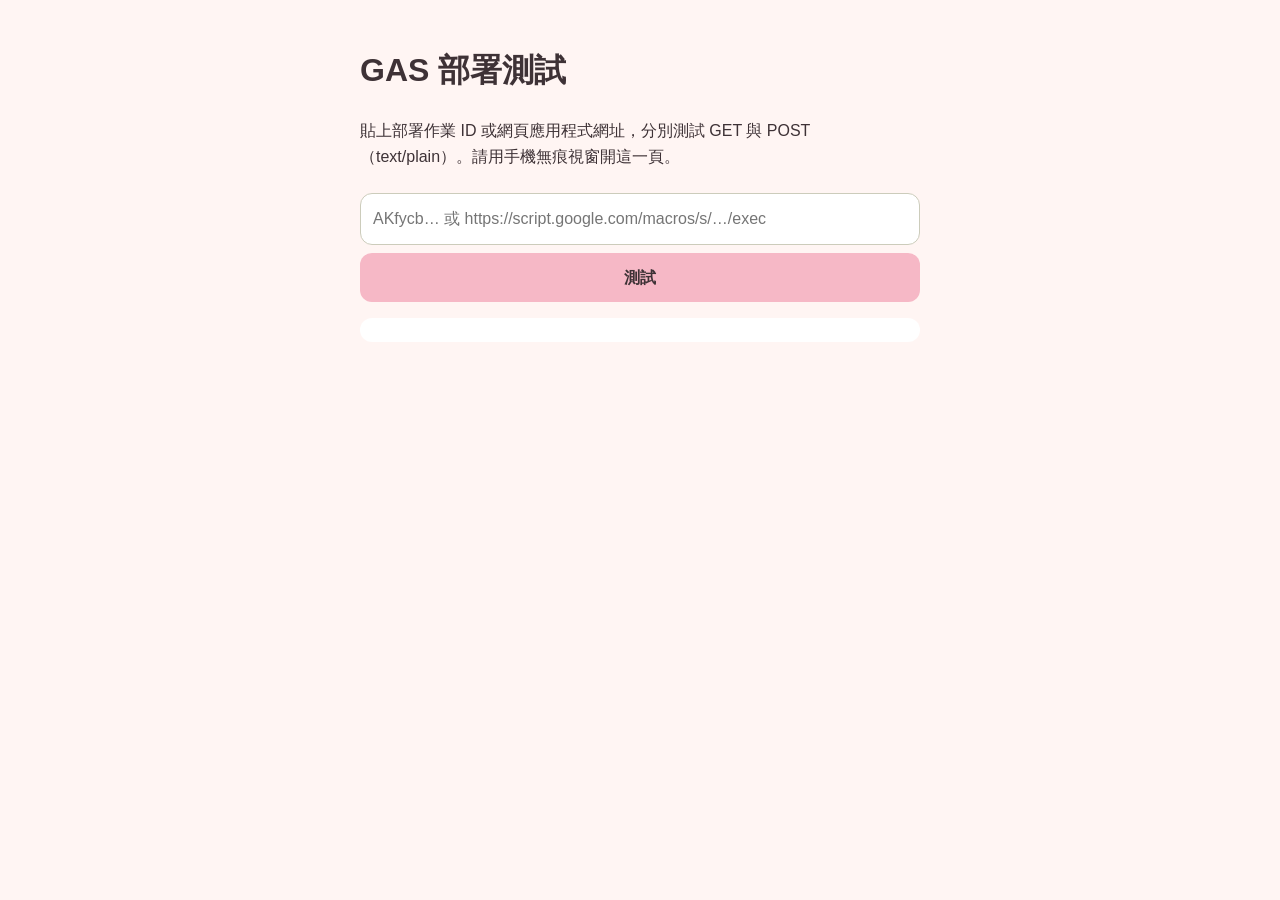
<file: deploy-test/test.html>
<!doctype html>
<html lang="zh-Hant">
<head>
<meta charset="utf-8">
<meta name="viewport" content="width=device-width,initial-scale=1">
<title>部署測試</title>
<style>
  body { margin: 0; padding: 24px 16px; font: 16px/1.6 "Noto Sans TC", "Microsoft JhengHei", sans-serif; background: #FFF5F3; color: #3E3236; }
  main { max-width: 560px; margin: 0 auto; }
  input, button { font: inherit; width: 100%; box-sizing: border-box; padding: 12px; border-radius: 12px; border: 1px solid #ccb; margin-top: 8px; }
  button { background: #F6B8C6; border: 0; color: #3E3236; font-weight: 700; }
  pre { white-space: pre-wrap; word-break: break-all; background: #fff; padding: 12px; border-radius: 12px; }
</style>
</head>
<body>
<main>
  <h1>GAS 部署測試</h1>
  <p>貼上部署作業 ID 或網頁應用程式網址，分別測試 GET 與 POST（text/plain）。請用手機無痕視窗開這一頁。</p>
  <input id="dep" placeholder="AKfycb… 或 https://script.google.com/macros/s/…/exec">
  <button id="go" type="button">測試</button>
  <pre id="out"></pre>
</main>
<script>
const $ = id => document.getElementById(id);
const q = new URLSearchParams(location.search).get('e');
if (q) $('dep').value = q;
function execUrl(v) {
  v = v.trim();
  const m = v.match(/\/s\/([\w-]+)\//);
  return 'https://script.google.com/macros/s/' + (m ? m[1] : v) + '/exec';
}
$('go').onclick = async () => {
  const url = execUrl($('dep').value);
  const out = $('out');
  out.textContent = '測試中…';
  const lines = [];
  for (const [name, opt, qs] of [
    ['GET', {}, '?q=hello'],
    ['POST', { method: 'POST', headers: { 'Content-Type': 'text/plain;charset=utf-8' }, body: JSON.stringify({ id: '000123' }) }, ''],
  ]) {
    const t0 = performance.now();
    try {
      const res = await fetch(url + qs, opt);
      const text = await res.text();
      let ok = false;
      try { ok = JSON.parse(text).ok === true; } catch (e) { /* 不是 JSON */ }
      lines.push(`${ok ? '✅' : '❌'} ${name}　${Math.round(performance.now() - t0)} ms\n${text.slice(0, 300)}`);
    } catch (e) {
      lines.push(`❌ ${name}　${e.message}（通常是存取權不是「任何人」，被導去登入頁）`);
    }
    out.textContent = lines.join('\n\n');
  }
};
</script>
</body>
</html>
</file>
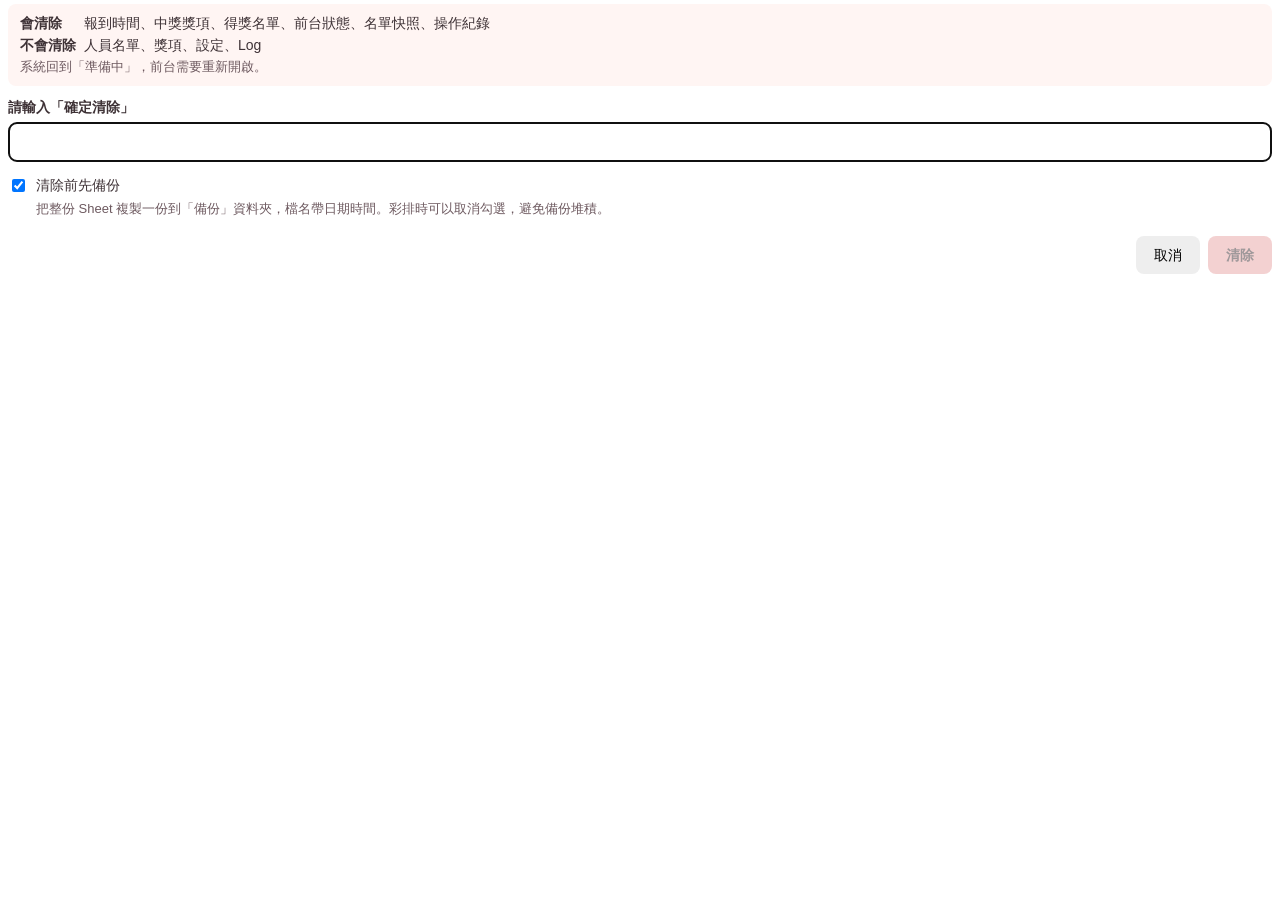
<file: gas/ClearDialog.html>
<!doctype html>
<html>
<head>
<style>
  body { font: 14px/1.6 "Noto Sans TC", "Microsoft JhengHei", sans-serif; color: #3E3236; margin: 0; padding: 4px 8px; }
  .box { background: #FFF5F3; border-radius: 8px; padding: 8px 12px; margin-bottom: 10px; }
  .box b { display: inline-block; min-width: 64px; }
  label { display: block; margin: 10px 0 4px; font-weight: 700; }
  input[type=text] { width: 100%; box-sizing: border-box; font: inherit; padding: 8px 10px; border: 1px solid #ccc; border-radius: 8px; }
  .check { display: flex; gap: 8px; align-items: flex-start; margin-top: 12px; font-weight: 400; }
  .check input { margin-top: 5px; }
  .muted { color: #6E5A60; font-size: 13px; }
  .row { display: flex; gap: 8px; justify-content: flex-end; margin-top: 16px; }
  button { font: inherit; padding: 8px 18px; border: 0; border-radius: 8px; cursor: pointer; }
  #go { background: #E8A3A3; color: #3E3236; font-weight: 700; }
  #go:disabled { opacity: .5; cursor: default; }
  #cancel { background: #eee; }
  #msg { margin-top: 10px; padding: 10px 12px; border-radius: 8px; white-space: pre-wrap; display: none; }
  #msg.ok { display: block; background: #E3F4EC; }
  #msg.bad { display: block; background: #FDE7E4; }
</style>
</head>
<body>
  <div class="box">
    <div><b>會清除</b>報到時間、中獎獎項、得獎名單、前台狀態、名單快照、操作紀錄</div>
    <div><b>不會清除</b>人員名單、獎項、設定、Log</div>
    <div class="muted">系統回到「準備中」，前台需要重新開啟。</div>
  </div>

  <label for="txt">請輸入「確定清除」</label>
  <input type="text" id="txt" autocomplete="off">

  <label class="check"><input type="checkbox" id="backup" checked>
    <span>清除前先備份<br><span class="muted">把整份 Sheet 複製一份到「備份」資料夾，檔名帶日期時間。彩排時可以取消勾選，避免備份堆積。</span></span>
  </label>

  <div class="row">
    <button type="button" id="cancel">取消</button>
    <button type="button" id="go" disabled>清除</button>
  </div>
  <div id="msg"></div>

<script>
  const txt = document.getElementById('txt');
  const go = document.getElementById('go');
  const msg = document.getElementById('msg');
  txt.focus();
  txt.oninput = () => { go.disabled = txt.value.trim() !== '確定清除'; };
  document.getElementById('cancel').onclick = () => google.script.host.close();
  go.onclick = () => {
    go.disabled = true; go.textContent = '清除中…';
    google.script.run
      .withSuccessHandler(r => {
        msg.className = r.ok ? 'ok' : 'bad';
        msg.textContent = r.message + (r.ok ? '\n\n這個視窗可以關閉了。' : '');
        go.textContent = '清除';
        if (r.ok) { document.getElementById('cancel').textContent = '關閉'; } else { go.disabled = false; }
      })
      .withFailureHandler(e => {
        msg.className = 'bad'; msg.textContent = '清除時發生錯誤：' + e.message;
        go.disabled = false; go.textContent = '清除';
      })
      .clearDataConfirmed(txt.value, document.getElementById('backup').checked);
  };
</script>
</body>
</html>
</file>
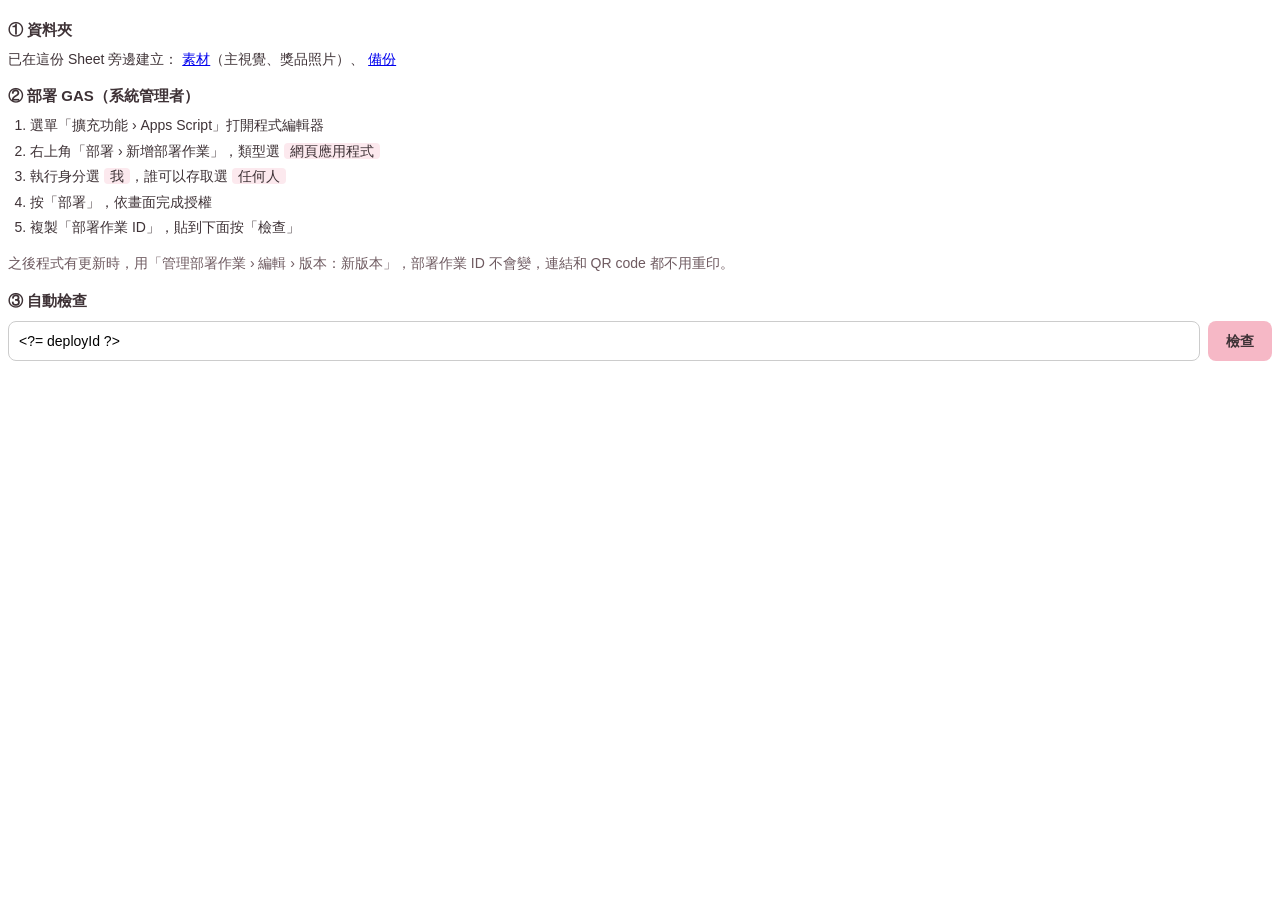
<file: gas/InitDialog.html>
<!doctype html>
<html>
<head>
<base target="_blank">
<style>
  body { font: 14px/1.6 "Noto Sans TC", "Microsoft JhengHei", sans-serif; color: #3E3236; margin: 0; padding: 4px 8px; }
  h3 { margin: 14px 0 6px; font-size: 15px; }
  ol { margin: 0; padding-left: 22px; }
  li { margin: 3px 0; }
  b.k { background: #FCE9EE; padding: 0 6px; border-radius: 4px; font-weight: 500; }
  .row { display: flex; gap: 8px; margin-top: 8px; }
  input { flex: 1; font: inherit; padding: 8px 10px; border: 1px solid #ccc; border-radius: 8px; }
  button { font: inherit; padding: 8px 18px; border: 0; border-radius: 8px; background: #F6B8C6; color: #3E3236; font-weight: 700; cursor: pointer; }
  button:disabled { opacity: .5; cursor: default; }
  #msg { margin-top: 10px; padding: 10px 12px; border-radius: 8px; white-space: pre-wrap; display: none; }
  #msg.ok { display: block; background: #E3F4EC; }
  #msg.bad { display: block; background: #FDE7E4; }
  .muted { color: #6E5A60; }
</style>
</head>
<body>
  <h3>① 資料夾</h3>
  <div>已在這份 Sheet 旁邊建立：
    <a href="<?= folders['素材'] ?>">素材</a>（主視覺、獎品照片）、
    <a href="<?= folders['備份'] ?>">備份</a>
  </div>

  <h3>② 部署 GAS（系統管理者）</h3>
  <ol>
    <li>選單「擴充功能 › Apps Script」打開程式編輯器</li>
    <li>右上角「部署 › 新增部署作業」，類型選 <b class="k">網頁應用程式</b></li>
    <li>執行身分選 <b class="k">我</b>，誰可以存取選 <b class="k">任何人</b></li>
    <li>按「部署」，依畫面完成授權</li>
    <li>複製「部署作業 ID」，貼到下面按「檢查」</li>
  </ol>
  <p class="muted">之後程式有更新時，用「管理部署作業 › 編輯 › 版本：新版本」，部署作業 ID 不會變，連結和 QR code 都不用重印。</p>

  <h3>③ 自動檢查</h3>
  <div class="row">
    <input id="dep" placeholder="AKfycb… 或網頁應用程式網址" value="<?= deployId ?>">
    <button id="go" type="button">檢查</button>
  </div>
  <div id="msg"></div>

<script>
  const go = document.getElementById('go');
  const msg = document.getElementById('msg');
  function show(ok, text) { msg.className = ok ? 'ok' : 'bad'; msg.textContent = text; go.disabled = false; go.textContent = '檢查'; }
  go.onclick = () => {
    go.disabled = true; go.textContent = '檢查中…';
    google.script.run
      .withSuccessHandler(r => show(r.ok, r.ok ? r.message + '\n\n下一步：「摸彩系統 › 活動前 › 產生連結」。' : r.message))
      .withFailureHandler(e => show(false, '檢查時發生錯誤：' + e.message))
      .verifyDeployment(document.getElementById('dep').value);
  };
</script>
</body>
</html>
</file>
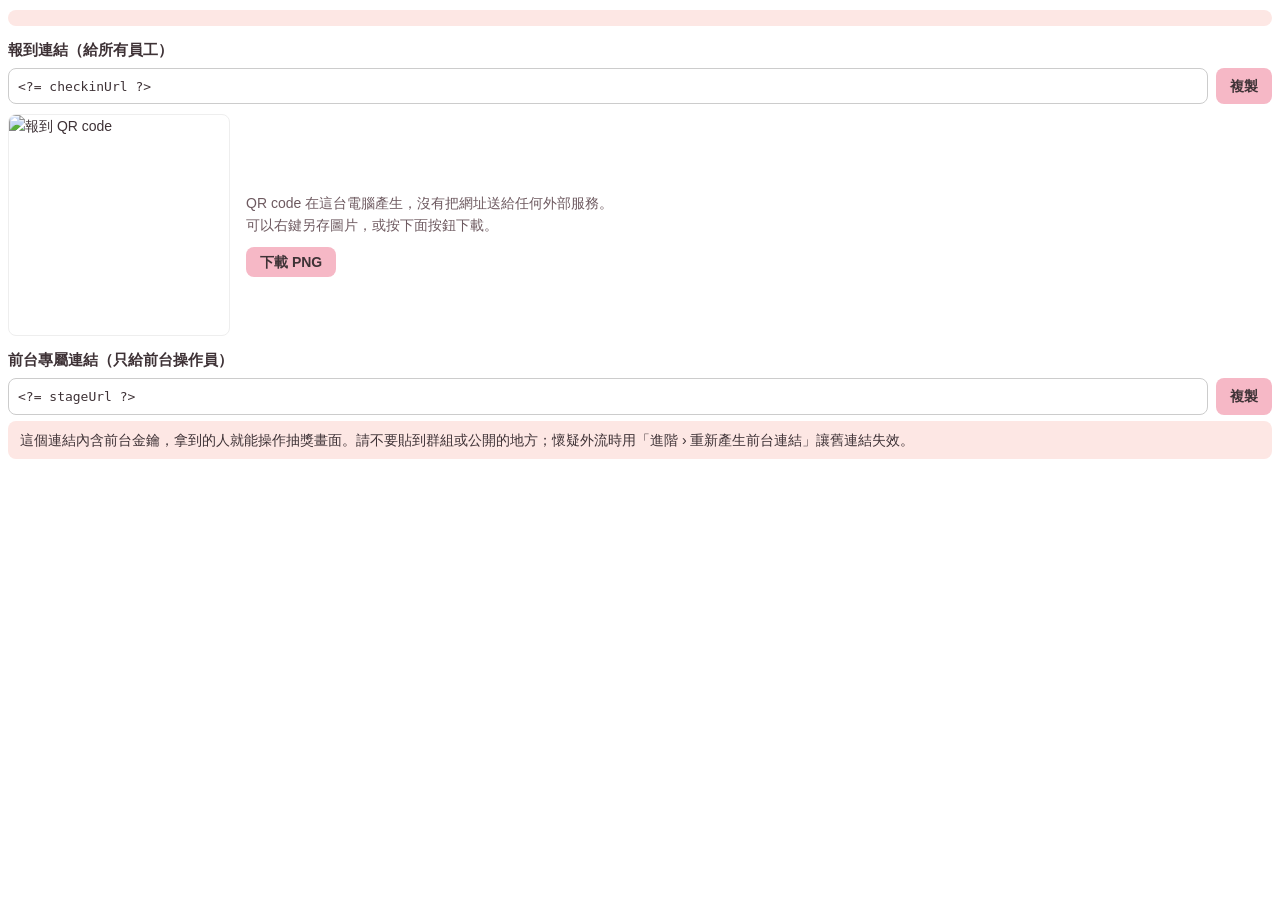
<file: gas/LinksDialog.html>
<!doctype html>
<html>
<head>
<base target="_blank">
<style>
  body { font: 14px/1.6 "Noto Sans TC", "Microsoft JhengHei", sans-serif; color: #3E3236; margin: 0; padding: 4px 8px; }
  h3 { margin: 12px 0 6px; font-size: 15px; }
  .url { display: flex; gap: 8px; }
  .url input { flex: 1; font: 13px monospace; padding: 7px 9px; border: 1px solid #ccc; border-radius: 8px; color: #3E3236; }
  button, a.btn { font: inherit; padding: 7px 14px; border: 0; border-radius: 8px; background: #F6B8C6; color: #3E3236; font-weight: 700; cursor: pointer; text-decoration: none; white-space: nowrap; }
  .qr { display: flex; gap: 16px; align-items: center; margin-top: 10px; }
  .qr img { width: 220px; height: 220px; border: 1px solid #eee; border-radius: 8px; }
  .warn { background: #FDE7E4; padding: 8px 12px; border-radius: 8px; margin-top: 6px; }
  .muted { color: #6E5A60; }
</style>
<?!= include_('QrLib') ?>
</head>
<body>
  <? if (warning) { ?><div class="warn" style="white-space:pre-wrap;margin-bottom:8px"><?= warning ?></div><? } ?>
  <h3>報到連結（給所有員工）</h3>
  <div class="url"><input id="ci" readonly value="<?= checkinUrl ?>"><button type="button" data-copy="ci">複製</button></div>
  <div class="qr">
    <img id="qrImg" alt="報到 QR code">
    <div>
      <p class="muted">QR code 在這台電腦產生，沒有把網址送給任何外部服務。<br>可以右鍵另存圖片，或按下面按鈕下載。</p>
      <a class="btn" id="dl" download="報到QRcode.png">下載 PNG</a>
    </div>
  </div>

  <h3>前台專屬連結（只給前台操作員）</h3>
  <div class="url"><input id="st" readonly value="<?= stageUrl ?>"><button type="button" data-copy="st">複製</button></div>
  <div class="warn">這個連結內含前台金鑰，拿到的人就能操作抽獎畫面。請不要貼到群組或公開的地方；懷疑外流時用「進階 › 重新產生前台連結」讓舊連結失效。</div>

<script>
  document.querySelectorAll('[data-copy]').forEach(b => b.onclick = () => {
    const el = document.getElementById(b.dataset.copy);
    el.select(); document.execCommand('copy');
    b.textContent = '已複製'; setTimeout(() => { b.textContent = '複製'; }, 1500);
  });
  // 印刷用：放大成 1024px PNG
  const qr = qrcode(0, 'M');
  qr.addData(document.getElementById('ci').value);
  qr.make();
  const n = qr.getModuleCount(), quiet = 4, size = 1024;
  const cell = Math.floor(size / (n + quiet * 2));
  const c = document.createElement('canvas');
  c.width = c.height = cell * (n + quiet * 2);
  const g = c.getContext('2d');
  g.fillStyle = '#fff'; g.fillRect(0, 0, c.width, c.height);
  g.fillStyle = '#000';
  for (let r = 0; r < n; r++) for (let k = 0; k < n; k++) if (qr.isDark(r, k)) g.fillRect((k + quiet) * cell, (r + quiet) * cell, cell, cell);
  const png = c.toDataURL('image/png');
  document.getElementById('qrImg').src = png;
  document.getElementById('dl').href = png;
</script>
</body>
</html>
</file>
<file: stage/stage.css>
/* 前台舞台樣式：固定 1920×1080 舞台，等比例縮放置中，補邊與主題底色同色。
   投影用馬卡龍色系（刻意不做深色模式），配色由 Sheet 設定的 data-palette 與進階色碼決定；
   --ink 已依規格 15.3 節調深，在 surface／primary／secondary 上對比度 ≥ 7:1。
   要細調版面時改這個檔案（需要 fork）。 */
:root {
  color-scheme: light;
  --bg: #FFF5F3;
  --surface: #FFFFFF;
  --primary: #F6B8C6;
  --secondary: #B9E2D3;
  --ink: #3E3236;
  --ink-soft: #6E5A60;
  --pending: color-mix(in srgb, var(--primary) 22%, var(--bg));
  --shadow: 0 12px 32px color-mix(in srgb, var(--ink) 13%, transparent);
  --ann: #1F5FBF;
  --ann-safe: #B5481C;
  --f-display: "Huninn", "Noto Sans TC", "Microsoft JhengHei", sans-serif;
  --f-body: "Noto Sans TC", "Microsoft JhengHei", sans-serif;
  --f-num: "Nunito", "Huninn", "Noto Sans TC", sans-serif;
}
:root[data-palette="mint"] {
  --bg: #F3FAF6; --surface: #FFFFFF; --primary: #A6DCC8; --secondary: #FFE3A1;
  --ink: #293F3A; --ink-soft: #4F6660;
}
:root[data-palette="lavender"] {
  --bg: #F6F4FB; --surface: #FFFFFF; --primary: #C9BCEB; --secondary: #B5D3F0;
  --ink: #312E45; --ink-soft: #595570;
}
html, body { height: 100%; }
body {
  margin: 0; overflow: hidden; background: var(--bg); color: var(--ink);
  font-family: var(--f-body); -webkit-font-smoothing: antialiased;
}

/* ── 舞台 ── */
#stage {
  position: fixed; left: 0; top: 0; width: 1920px; height: 1080px;
  transform-origin: 0 0; overflow: hidden; background: var(--bg);
  cursor: default; user-select: none;
}
.page { position: absolute; inset: 0; animation: pageIn 360ms ease-out both; }
.page.out { animation: pageOut 300ms ease-in both; pointer-events: none; }
@keyframes pageIn { from { opacity: 0; transform: translateY(16px); } to { opacity: 1; transform: none; } }
@keyframes pageOut { to { opacity: 0; transform: translateY(-8px); } }

/* 主頁 */
.logo-area { position: absolute; left: 60px; top: 50px; width: 240px; height: 120px; }
.home-title {
  position: absolute; left: 160px; right: 160px; top: 330px;
  display: flex; flex-direction: column; align-items: center; gap: 30px; text-align: center;
}
.home-title h1 {
  margin: 0; font: 400 120px/1.1 var(--f-display); letter-spacing: 0.04em; color: var(--ink);
  text-wrap: balance;
}
.home-title p { margin: 0; font: 500 40px/1.4 var(--f-body); color: var(--ink-soft); letter-spacing: 0.02em; }
.qr-card {
  position: absolute; left: 1440px; top: 600px; width: 400px; height: 400px; box-sizing: border-box;
  background: var(--surface); border-radius: 32px; box-shadow: var(--shadow);
  display: flex; flex-direction: column; align-items: center; justify-content: center; gap: 16px;
  transition: opacity 420ms ease, transform 420ms ease;
}
.qr-card.off { opacity: 0; transform: translateY(14px); }
.qr { width: 256px; height: 256px; display: grid; place-items: center; }
.qr img, .qr canvas { width: 256px !important; height: 256px !important; display: block; }
.qr-fallback {
  width: 256px; height: 256px; border-radius: 16px; display: grid; place-items: center;
  background: repeating-conic-gradient(var(--ink) 0 25%, var(--surface) 0 50%) 0 0 / 32px 32px;
  color: var(--surface); font: 700 28px var(--f-body);
}
.qr-fallback span { background: var(--ink); padding: 6px 14px; border-radius: 10px; }
.qr-count { display: flex; align-items: baseline; gap: 14px; font: 500 28px var(--f-body); color: var(--ink-soft); }
.qr-count b { font: 700 54px var(--f-num); color: var(--ink); font-variant-numeric: tabular-nums; }

/* 獎項頁 */
.photo {
  position: absolute; left: 150px; top: 140px; width: 800px; height: 800px;
  border-radius: 32px; overflow: hidden; box-shadow: var(--shadow);
}
.ph-img {
  position: absolute; inset: 0; background: var(--secondary);
  display: flex; flex-direction: column; align-items: center; justify-content: center; gap: 24px;
}
.ph-img .ph-shape {
  width: 300px; height: 300px; border-radius: 50%;
  background: color-mix(in srgb, var(--surface) 55%, var(--secondary));
  display: grid; place-items: center;
}
.ph-img .ph-shape i {
  display: block; width: 150px; height: 120px; border-radius: 22px; background: var(--primary);
  position: relative;
}
.ph-img .ph-shape i::before {
  content: ""; position: absolute; left: 50%; top: -34px; width: 70px; height: 34px;
  transform: translateX(-50%); border-radius: 34px 34px 0 0; border: 12px solid var(--primary); border-bottom: 0;
  box-sizing: border-box;
}
.ph-img .ph-name { font: 400 60px/1.2 var(--f-display); color: var(--ink); text-align: center; padding: 0 60px; text-wrap: balance; }
.ph-img .ph-cap { font: 500 24px var(--f-body); color: var(--ink-soft); letter-spacing: 0.08em; }
.photo.none { box-shadow: none; background: var(--primary); display: flex; align-items: center; justify-content: center; gap: 12px; }
.photo.none .big { font: 700 380px/1 var(--f-num); color: var(--ink); font-variant-numeric: tabular-nums; }
.photo.none .unit { font: 400 96px var(--f-display); color: var(--ink); margin-top: 120px; }
.prize-info {
  position: absolute; left: 1050px; right: 110px; top: 0; bottom: 0;
  display: flex; flex-direction: column; justify-content: center; align-items: flex-start; gap: 30px;
}
.rank {
  font: 400 56px/1 var(--f-display); color: var(--ink); background: var(--primary);
  padding: 18px 40px; border-radius: 999px;
}
/* 獎項名稱只在空格與 Sheet 裡的換行處斷行，太長時由程式縮小字級 */
.item { margin: 0; font: 400 96px/1.18 var(--f-display); color: var(--ink); text-wrap: balance; white-space: pre-line; word-break: keep-all; max-width: 100%; }
.qty-line { display: flex; align-items: center; gap: 26px; flex-wrap: wrap; }
.qty { font: 500 56px var(--f-body); color: var(--ink); }
.qty b { font: 700 64px var(--f-num); font-variant-numeric: tabular-nums; padding: 0 6px; }
.mode-tag {
  font: 500 32px var(--f-body); color: var(--ink); background: var(--secondary);
  padding: 10px 28px; border-radius: 999px;
}

/* 抽獎頁 */
.bar {
  position: absolute; left: 0; top: 0; width: 1920px; height: 200px; box-sizing: border-box;
  padding: 0 120px; background: var(--primary);
  display: flex; align-items: center; justify-content: space-between; gap: 40px;
}
.bar-main { flex: 1; min-width: 0; display: flex; flex-direction: column; justify-content: center; gap: 4px; }
.bar-event { font: 400 30px/1.2 var(--f-display); color: var(--ink-soft); white-space: nowrap; overflow: hidden; text-overflow: ellipsis; }
.bar-logo { flex: none; height: 140px; max-width: 320px; object-fit: contain; }
.bar-title { min-width: 0; font: 400 56px/1.2 var(--f-display); color: var(--ink); white-space: nowrap; overflow: hidden; text-overflow: ellipsis; }
.bar-title.two { white-space: normal; word-break: keep-all; text-wrap: balance; display: -webkit-box; -webkit-box-orient: vertical; -webkit-line-clamp: 2; }
.bar-title .r { margin-right: 28px; }
.bar-prog { font: 700 56px var(--f-num); color: var(--ink); font-variant-numeric: tabular-nums; white-space: nowrap; }
.done-chip {
  font: 500 34px var(--f-body); color: var(--ink); background: var(--surface);
  padding: 12px 32px; border-radius: 999px; white-space: nowrap;
}
.names {
  position: absolute; left: 210px; top: 265px; width: 1500px; height: 750px;
  display: grid; align-content: center; justify-content: center; gap: 30px 40px;
}
.names.c1 { grid-template-columns: 1200px; }
.names.c2 { grid-template-columns: repeat(2, 730px); grid-auto-flow: column; grid-template-rows: repeat(var(--rows), 126px); }
.cell {
  --h: 126px; --ns: 72px;
  position: relative; height: var(--h); border-radius: 28px; overflow: hidden;
  background: var(--pending); transition: background 260ms ease, box-shadow 260ms ease;
}
.names.c2 .cell { --ns: 52px; }
.names.solo .cell { --h: 200px; }
.cell.rolling { background: var(--secondary); }
.cell.won, .cell.void { background: var(--surface); box-shadow: var(--shadow); }
.cell.landed { animation: pop 340ms ease-out; }
@keyframes pop { 0% { transform: scale(1); } 45% { transform: scale(1.05); } 100% { transform: scale(1); } }
.cell.selected { box-shadow: var(--shadow), inset 0 0 0 8px var(--primary); }
.win { position: absolute; inset: 0; display: flex; align-items: center; perspective: 1400px; }
.label {
  width: 100%; box-sizing: border-box; padding: 0 56px;
  display: flex; align-items: baseline; justify-content: center;
  white-space: nowrap; overflow: hidden;
}
.label .unit { font: 500 var(--us, calc(var(--ns) * 0.6)) var(--f-body); color: var(--ink-soft); }
.label .sep { font: 500 var(--us, calc(var(--ns) * 0.6)) var(--f-body); color: var(--ink-soft); padding: 0 0.12em; }
.label .nm { font: 400 var(--nsz, var(--ns))/1.15 var(--f-display); color: var(--ink); }
.label .tag { font: 500 calc(var(--nsz, var(--ns)) * 0.5) var(--f-num); color: var(--ink-soft); padding-left: 0.2em; }
.cell.void .label { opacity: 0.3; }
.cell.void .label span { text-decoration: line-through; text-decoration-thickness: 0.08em; }
.mark {
  position: absolute; right: 24px; top: 50%; transform: translateY(-50%);
  font: 700 26px var(--f-body); color: var(--ink); background: var(--pending);
  padding: 6px 16px; border-radius: 999px; display: none;
}
.cell.void .mark { display: block; }
.redo {
  position: absolute; left: 22px; top: 12px; font: 500 20px var(--f-body); color: var(--ink-soft); display: none;
}
.cell.redrawn.won .redo { display: block; }
.badge {
  position: absolute; left: 14px; top: 50%; transform: translateY(-50%);
  width: 46px; height: 46px; border-radius: 50%; background: var(--ink); color: var(--surface);
  font: 700 26px var(--f-num); display: none; place-items: center; z-index: 3;
}
.cell.pickable .badge { display: grid; }
.roll-text { display: flex; width: 100%; }
/* B 直向轉輪 */
.reel { position: absolute; inset: 0; overflow: hidden;
  -webkit-mask-image: linear-gradient(transparent, #000 24%, #000 76%, transparent);
  mask-image: linear-gradient(transparent, #000 24%, #000 76%, transparent); }
.strip { position: absolute; left: 0; right: 0; top: 0; will-change: transform; }
.strip.loop { animation: loop 0.9s linear infinite; }
@keyframes loop { to { transform: translateY(-50%); } }
.row { height: var(--h); display: flex; align-items: center; }
/* C 翻牌 */
.flip { position: absolute; inset: 0; transform-style: preserve-3d; transition: transform 600ms cubic-bezier(.3,.7,.3,1); }
.flip.on { transform: rotateY(180deg); }
.face { position: absolute; inset: 0; display: flex; align-items: center; justify-content: center;
  -webkit-backface-visibility: hidden; backface-visibility: hidden; border-radius: 28px; }
.face.front { background: var(--primary); font: 400 var(--ns) var(--f-display); color: var(--ink); animation: breathe 1.5s ease-in-out infinite; }
.face.back { background: var(--surface); transform: rotateY(180deg); }
@keyframes breathe { 0%, 100% { filter: brightness(1); } 50% { filter: brightness(1.07); } }
.fadein { animation: fadeIn 420ms ease-out both; }
@keyframes fadeIn { from { opacity: 0; } to { opacity: 1; } }

.void-hint {
  position: absolute; left: 0; right: 0; bottom: 18px; text-align: center;
  font: 500 24px var(--f-body); color: var(--ink-soft); opacity: 0.85;
}

/* 獎項頁左上角：Logo 與活動名稱（設定分頁可開關） */
.corner { position: absolute; left: 150px; top: 24px; height: 92px; display: flex; align-items: center; gap: 24px; }
.corner img { height: 92px; max-width: 360px; object-fit: contain; }
.corner span { font: 400 40px/1.2 var(--f-display); color: var(--ink); white-space: nowrap; }
/* 獎項說明：在獎項名稱下方，字小一號 */
.desc { margin: -6px 0 0; font: 500 48px/1.35 var(--f-body); color: var(--ink); white-space: pre-line; word-break: keep-all; text-wrap: balance; max-width: 100%; }

/* 背景圖（素材資料夾裡、設定分頁指定檔名的 主頁背景／獎項頁背景／抽獎頁背景） */
.page.has-bg { background-size: cover; background-position: center; }
.logo-area img { width: 100%; height: 100%; object-fit: contain; object-position: left center; }
.photo img { position: absolute; inset: 0; width: 100%; height: 100%; object-fit: cover; }
.home-note { position: absolute; left: 0; right: 0; top: 700px; text-align: center; font: 500 34px var(--f-body); color: var(--ink-soft); }

/* ── 視窗層（不隨舞台縮放） ── */
[hidden] { display: none !important; }
#black { position: fixed; inset: 0; background: #000; z-index: 90; }
#blocker {
  position: fixed; inset: 0; z-index: 95; display: grid; place-items: center; padding: 24px;
  background: var(--bg); color: var(--ink); text-align: center;
}
#blocker h2 { margin: 0 0 12px; font: 400 clamp(28px, 4vw, 56px)/1.3 var(--f-display); }
#blocker p { margin: 6px 0; font: 500 clamp(16px, 1.8vw, 26px)/1.6 var(--f-body); color: var(--ink-soft); }
#blocker .code { display: inline-block; margin: 14px 0; padding: 8px 28px; border-radius: 16px; background: var(--surface);
  font: 700 clamp(48px, 8vw, 120px) var(--f-num); letter-spacing: 0.12em; color: var(--ink); }
#banner {
  position: fixed; left: 50%; top: 12px; transform: translateX(-50%); z-index: 80; max-width: calc(100vw - 32px);
  font: 500 15px var(--f-body); background: #FDE7E4; color: #6B1F10; padding: 8px 16px; border-radius: 10px;
}
#toast {
  position: fixed; left: 16px; bottom: 44px; z-index: 80; font: 500 14px var(--f-body);
  background: var(--ink); color: var(--surface); padding: 6px 12px; border-radius: 8px;
  opacity: 0; transition: opacity 200ms; max-width: calc(100vw - 32px);
}
#toast.show { opacity: 0.92; }
#status {
  position: fixed; left: 16px; bottom: 12px; z-index: 80; font: 500 12px var(--f-body);
  color: var(--ink-soft); background: color-mix(in srgb, var(--surface) 85%, transparent);
  padding: 4px 10px; border-radius: 6px; max-width: calc(100vw - 32px); white-space: nowrap; overflow: hidden; text-overflow: ellipsis;
}
#sync { position: fixed; right: 30px; bottom: 8px; z-index: 80; font: 500 12px var(--f-body); color: var(--ink-soft); opacity: 0.75; }
#focusDot {
  position: fixed; right: 12px; bottom: 12px; z-index: 85; width: 10px; height: 10px; border-radius: 50%;
  background: var(--ink-soft); opacity: 0.6;
}
#help {
  position: fixed; right: 16px; top: 16px; z-index: 85; width: min(380px, calc(100vw - 32px)); max-height: calc(100vh - 72px);
  overflow: auto; box-sizing: border-box; padding: 18px 20px;
  background: var(--surface); color: var(--ink); border-radius: 16px; box-shadow: 0 10px 40px rgba(0,0,0,.18);
  font: 400 14px/1.6 var(--f-body);
}
#help h2 { margin: 0 0 8px; font: 700 18px var(--f-body); }
#help table { border-collapse: collapse; width: 100%; }
#help td { padding: 3px 0; vertical-align: top; }
#help td:first-child { white-space: nowrap; padding-right: 12px; font-weight: 700; }
#help kbd { font: 700 12px var(--f-num); background: var(--pending); border-radius: 5px; padding: 1px 6px; }

@media (prefers-reduced-motion: reduce) {
  .page, .page.out { animation-duration: 1ms; }
  .strip.loop, .face.front { animation: none; }
  .cell.landed { animation: none; }
}
</file>
